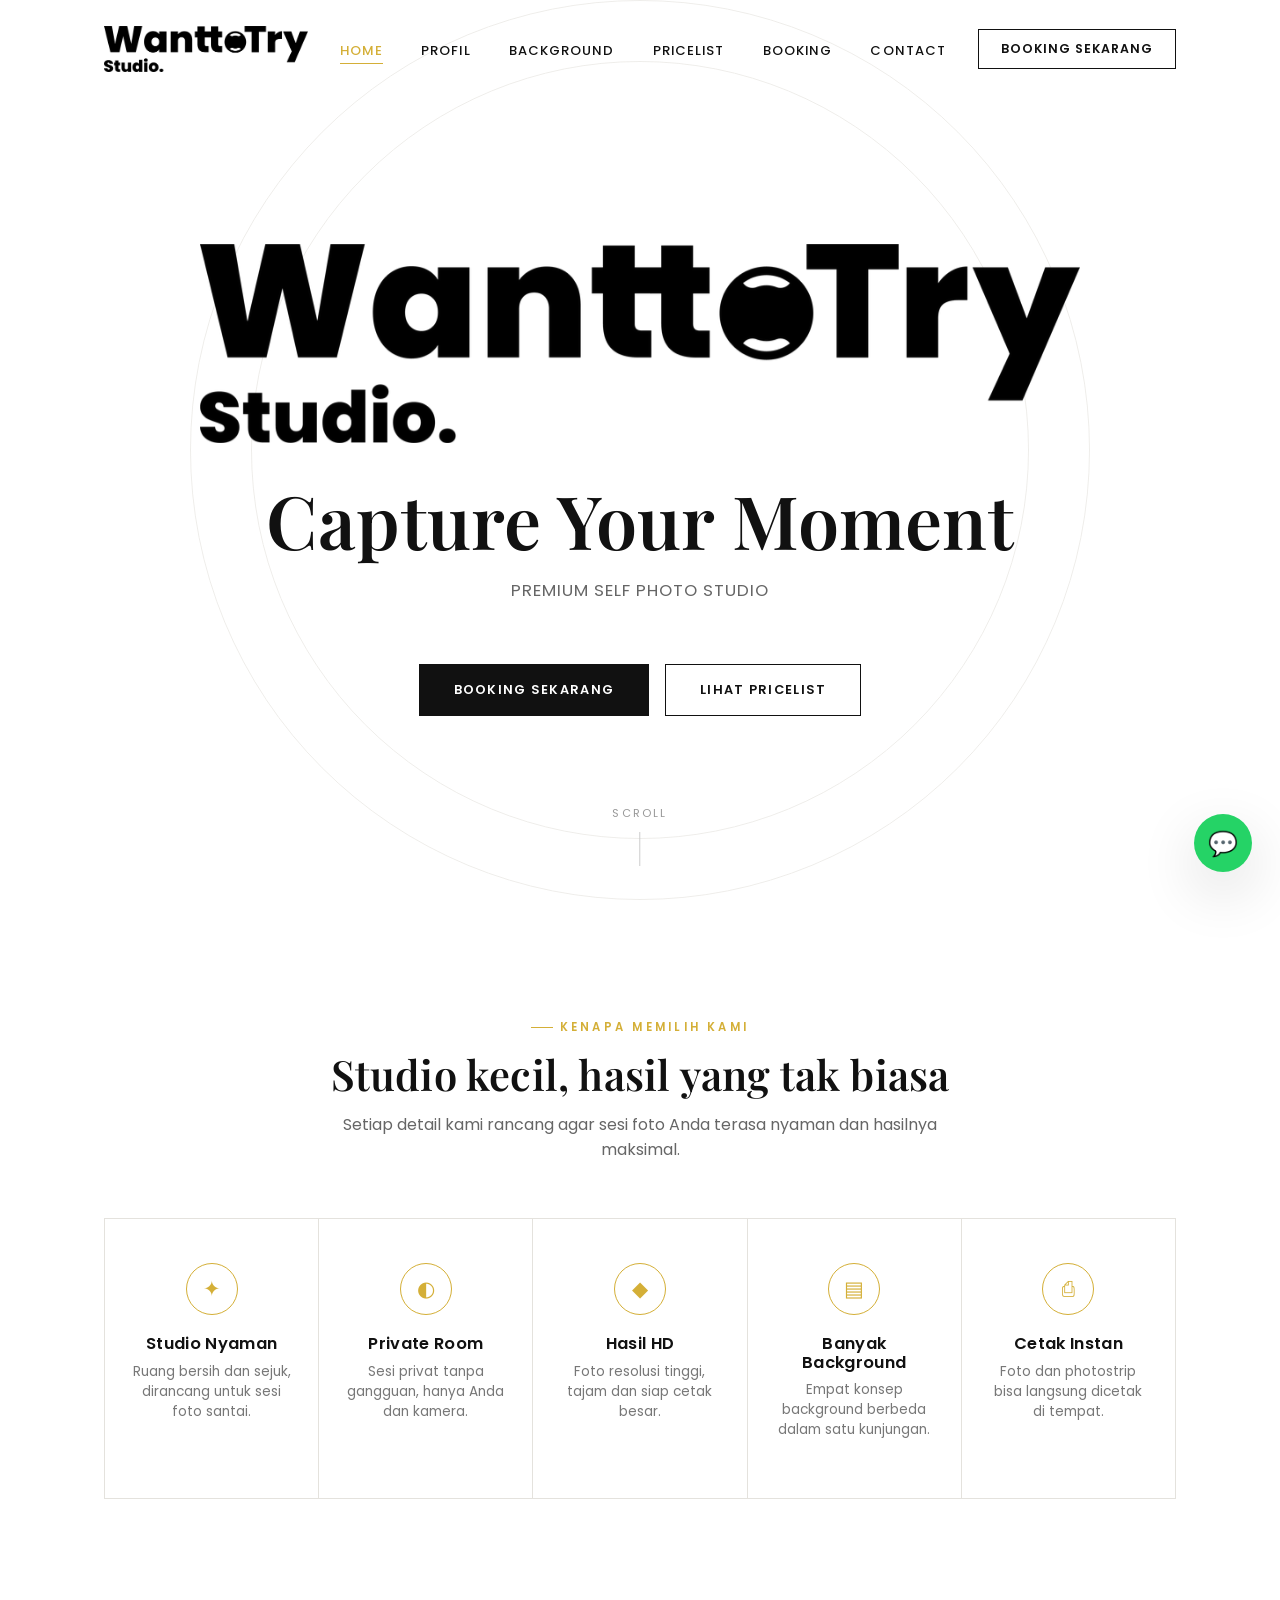
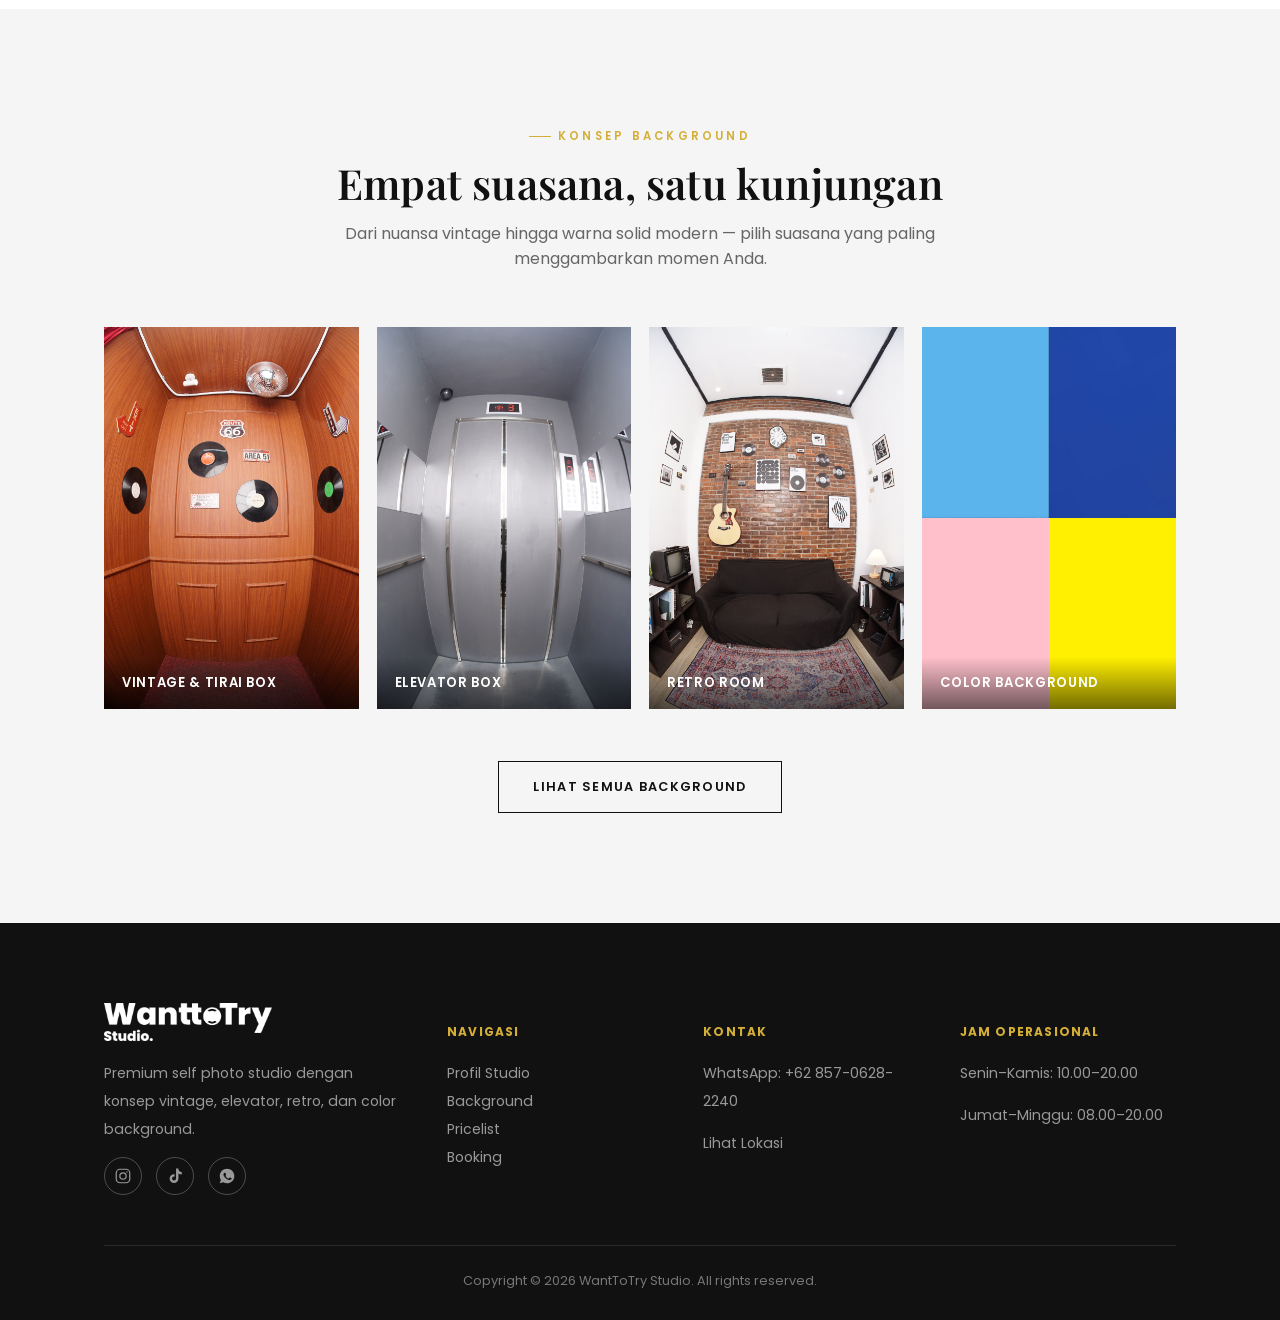
<file: index.html>
<!DOCTYPE html>
<html lang="id">
<head>
<meta charset="UTF-8">
<meta name="viewport" content="width=device-width, initial-scale=1.0">
<title>WantToTry Studio — Premium Self Photo Studio</title>
<meta name="description" content="WantToTry Studio, self photo studio premium dengan berbagai background estetik: Vintage Box, Elevator Box, Retro Room, dan Color Background. Booking online mudah.">
<link rel="icon" href="images/logo/logo-120.png">
<link rel="preconnect" href="https://fonts.googleapis.com">
<link href="https://fonts.googleapis.com/css2?family=Playfair+Display:wght@500;600;700&family=Poppins:wght@300;400;500;600;700&display=swap" rel="stylesheet">
<link rel="stylesheet" href="css/style.css">
</head>
<body>

<div id="loading-screen"><div class="loader-aperture"></div></div>
<div id="scroll-progress"></div>

<!-- Navbar -->
<nav class="navbar">
  <div class="container">
    <a href="index.html" class="nav-logo"><img src="images/logo/logo-500.png" alt="WantToTry Studio"></a>
    <ul class="nav-links">
      <li><a href="index.html">Home</a></li>
      <li><a href="profil.html">Profil</a></li>
      <li><a href="background.html">Background</a></li>
      <li><a href="pricelist.html">Pricelist</a></li>
      <li><a href="booking.html">Booking</a></li>
      <li><a href="contact.html">Contact</a></li>
    </ul>
    <a href="booking.html" class="nav-cta">Booking Sekarang</a>
    <button class="hamburger" aria-label="Menu"><span></span><span></span><span></span></button>
  </div>
</nav>

<div class="mobile-menu">
  <a href="index.html">Home</a>
  <a href="profil.html">Profil</a>
  <a href="background.html">Background</a>
  <a href="pricelist.html">Pricelist</a>
  <a href="booking.html">Booking</a>
  <a href="contact.html">Contact</a>
</div>

<!-- Hero -->
<header class="hero">
  <div class="hero-aperture" aria-hidden="true"></div>
  <img src="images/logo/logo-1000.png" alt="WantToTry Studio" class="hero-logo">
  <h1 class="hero-title">Capture Your Moment</h1>
  <p class="hero-subtitle">Premium Self Photo Studio</p>
  <div class="hero-actions">
    <a href="booking.html" class="btn btn-primary">Booking Sekarang</a>
    <a href="pricelist.html" class="btn btn-outline">Lihat Pricelist</a>
  </div>
  <div class="scroll-cue"><span>Scroll</span><span class="line"></span></div>
</header>

<!-- Why choose us -->
<section class="section">
  <div class="container">
    <div class="section-head reveal">
      <span class="eyebrow">Kenapa Memilih Kami</span>
      <h2>Studio kecil, hasil yang tak biasa</h2>
      <p>Setiap detail kami rancang agar sesi foto Anda terasa nyaman dan hasilnya maksimal.</p>
    </div>
    <div class="why-grid stagger">
      <div class="why-card reveal">
        <div class="why-icon">✦</div>
        <h3>Studio Nyaman</h3>
        <p>Ruang bersih dan sejuk, dirancang untuk sesi foto santai.</p>
      </div>
      <div class="why-card reveal">
        <div class="why-icon">◐</div>
        <h3>Private Room</h3>
        <p>Sesi privat tanpa gangguan, hanya Anda dan kamera.</p>
      </div>
      <div class="why-card reveal">
        <div class="why-icon">◆</div>
        <h3>Hasil HD</h3>
        <p>Foto resolusi tinggi, tajam dan siap cetak besar.</p>
      </div>
      <div class="why-card reveal">
        <div class="why-icon">▤</div>
        <h3>Banyak Background</h3>
        <p>Empat konsep background berbeda dalam satu kunjungan.</p>
      </div>
      <div class="why-card reveal">
        <div class="why-icon">⎙</div>
        <h3>Cetak Instan</h3>
        <p>Foto dan photostrip bisa langsung dicetak di tempat.</p>
      </div>
    </div>
  </div>
</section>

<!-- Background preview -->
<section class="section section-alt">
  <div class="container">
    <div class="section-head reveal">
      <span class="eyebrow">Konsep Background</span>
      <h2>Empat suasana, satu kunjungan</h2>
      <p>Dari nuansa vintage hingga warna solid modern — pilih suasana yang paling menggambarkan momen Anda.</p>
    </div>
    <div class="preview-strip stagger">
      <div class="preview-item reveal-zoom">
        <img src="images/background/vintage.JPG" alt="Vintage & Tirai Box">
        <span class="cap">Vintage &amp; Tirai Box</span>
      </div>
      <div class="preview-item reveal-zoom">
        <img src="images/background/elevator.jpg" alt="Elevator Box">
        <span class="cap">Elevator Box</span>
      </div>
      <div class="preview-item reveal-zoom">
        <img src="images/background/retroroom.JPG" alt="Retro Room">
        <span class="cap">Retro Room</span>
      </div>
      <div class="preview-item reveal-zoom">
        <img src="images/background/color.png" alt="Color Background">
        <span class="cap">Color Background</span>
      </div>
    </div>
    <div class="section-cta reveal">
      <a href="background.html" class="btn btn-outline">Lihat Semua Background</a>
    </div>
  </div>
</section>

<!-- Footer -->
<footer>
  <div class="container">
    <div class="footer-grid">
      <div class="footer-col">
        <img src="images/logo/logo-500.png" alt="WantToTry Studio" class="footer-logo">
        <p>Premium self photo studio dengan konsep vintage, elevator, retro, dan color background.</p>
        <div class="footer-socials">
          <a href="https://www.instagram.com/wanttotry.studio?igsh=MXI4M2NrdXlnMGhnbw==" target="_blank" rel="noopener" aria-label="Instagram"><svg viewBox="0 0 24 24" width="18" height="18" fill="none" stroke="currentColor" stroke-width="1.6"><rect x="3" y="3" width="18" height="18" rx="5"/><circle cx="12" cy="12" r="4.2"/><circle cx="17.3" cy="6.7" r="0.9" fill="currentColor" stroke="none"/></svg></a>
          <a href="https://www.tiktok.com/@wanttotry.studio?_r=1&_t=ZS-98ULoUIKTWD" target="_blank" rel="noopener" aria-label="TikTok"><svg viewBox="0 0 24 24" width="18" height="18" fill="currentColor"><path d="M16.6 2h-3.2v13.4c0 1.5-1.2 2.7-2.7 2.7a2.7 2.7 0 0 1-2.7-2.7 2.7 2.7 0 0 1 2.7-2.7c.28 0 .55.04.8.12v-3.2a5.9 5.9 0 0 0-.8-.06 5.9 5.9 0 0 0-5.9 5.9 5.9 5.9 0 0 0 5.9 5.9 5.9 5.9 0 0 0 5.9-5.9V8.5a7.6 7.6 0 0 0 4.4 1.4V6.7a4.5 4.5 0 0 1-4.4-4.7Z"/></svg></a>
          <a href="https://wa.me/6285706282240" target="_blank" rel="noopener" aria-label="WhatsApp"><svg viewBox="0 0 24 24" width="18" height="18" fill="currentColor"><path d="M12 2.2C6.6 2.2 2.3 6.5 2.3 11.9c0 1.9.5 3.7 1.5 5.3L2.2 21.8l4.7-1.5a9.7 9.7 0 0 0 5.1 1.4c5.4 0 9.8-4.3 9.8-9.8 0-5.4-4.4-9.7-9.8-9.7Zm5.7 13.9c-.2.6-1.3 1.2-1.8 1.3-.5.1-1 .1-1.6-.1-.4-.1-.9-.3-1.5-.6-2.6-1.1-4.3-3.8-4.5-4-.1-.2-1-1.4-1-2.6 0-1.3.7-1.9.9-2.1.2-.2.5-.3.7-.3h.5c.1 0 .4 0 .6.4.2.6.8 1.9.8 2 .1.1.1.3 0 .5l-.3.4c-.1.2-.3.3-.4.5-.1.2-.3.3-.1.6.2.3.7 1.2 1.5 1.9 1 .9 1.9 1.2 2.2 1.4.3.1.4.1.6-.1.2-.2.7-.8.9-1.1.2-.3.4-.2.6-.1.3.1 1.6.7 1.9.9.3.1.4.2.5.3.1.2.1.7-.1 1.3Z"/></svg></a>
        </div>
      </div>
      <div class="footer-col">
        <h5>Navigasi</h5>
        <a href="profil.html">Profil Studio</a>
        <a href="background.html">Background</a>
        <a href="pricelist.html">Pricelist</a>
        <a href="booking.html">Booking</a>
      </div>
      <div class="footer-col">
        <h5>Kontak</h5>
        <p>WhatsApp: +62 857-0628-2240</p>
        <a href="contact.html">Lihat Lokasi</a>
      </div>
      <div class="footer-col">
        <h5>Jam Operasional</h5>
        <p>Senin–Kamis: 10.00–20.00</p>
        <p>Jumat–Minggu: 08.00–20.00</p>
      </div>
    </div>
    <div class="footer-bottom">Copyright © <span id="year"></span> WantToTry Studio. All rights reserved.</div>
  </div>
</footer>

<a href="#" class="float-wa" aria-label="Chat WhatsApp">💬</a>
<button class="back-to-top" aria-label="Kembali ke atas">↑</button>

<script src="js/config.js"></script>
<script src="js/script.js"></script>
<script>document.getElementById("year").textContent = new Date().getFullYear();</script>
</body>
</html>
</file>
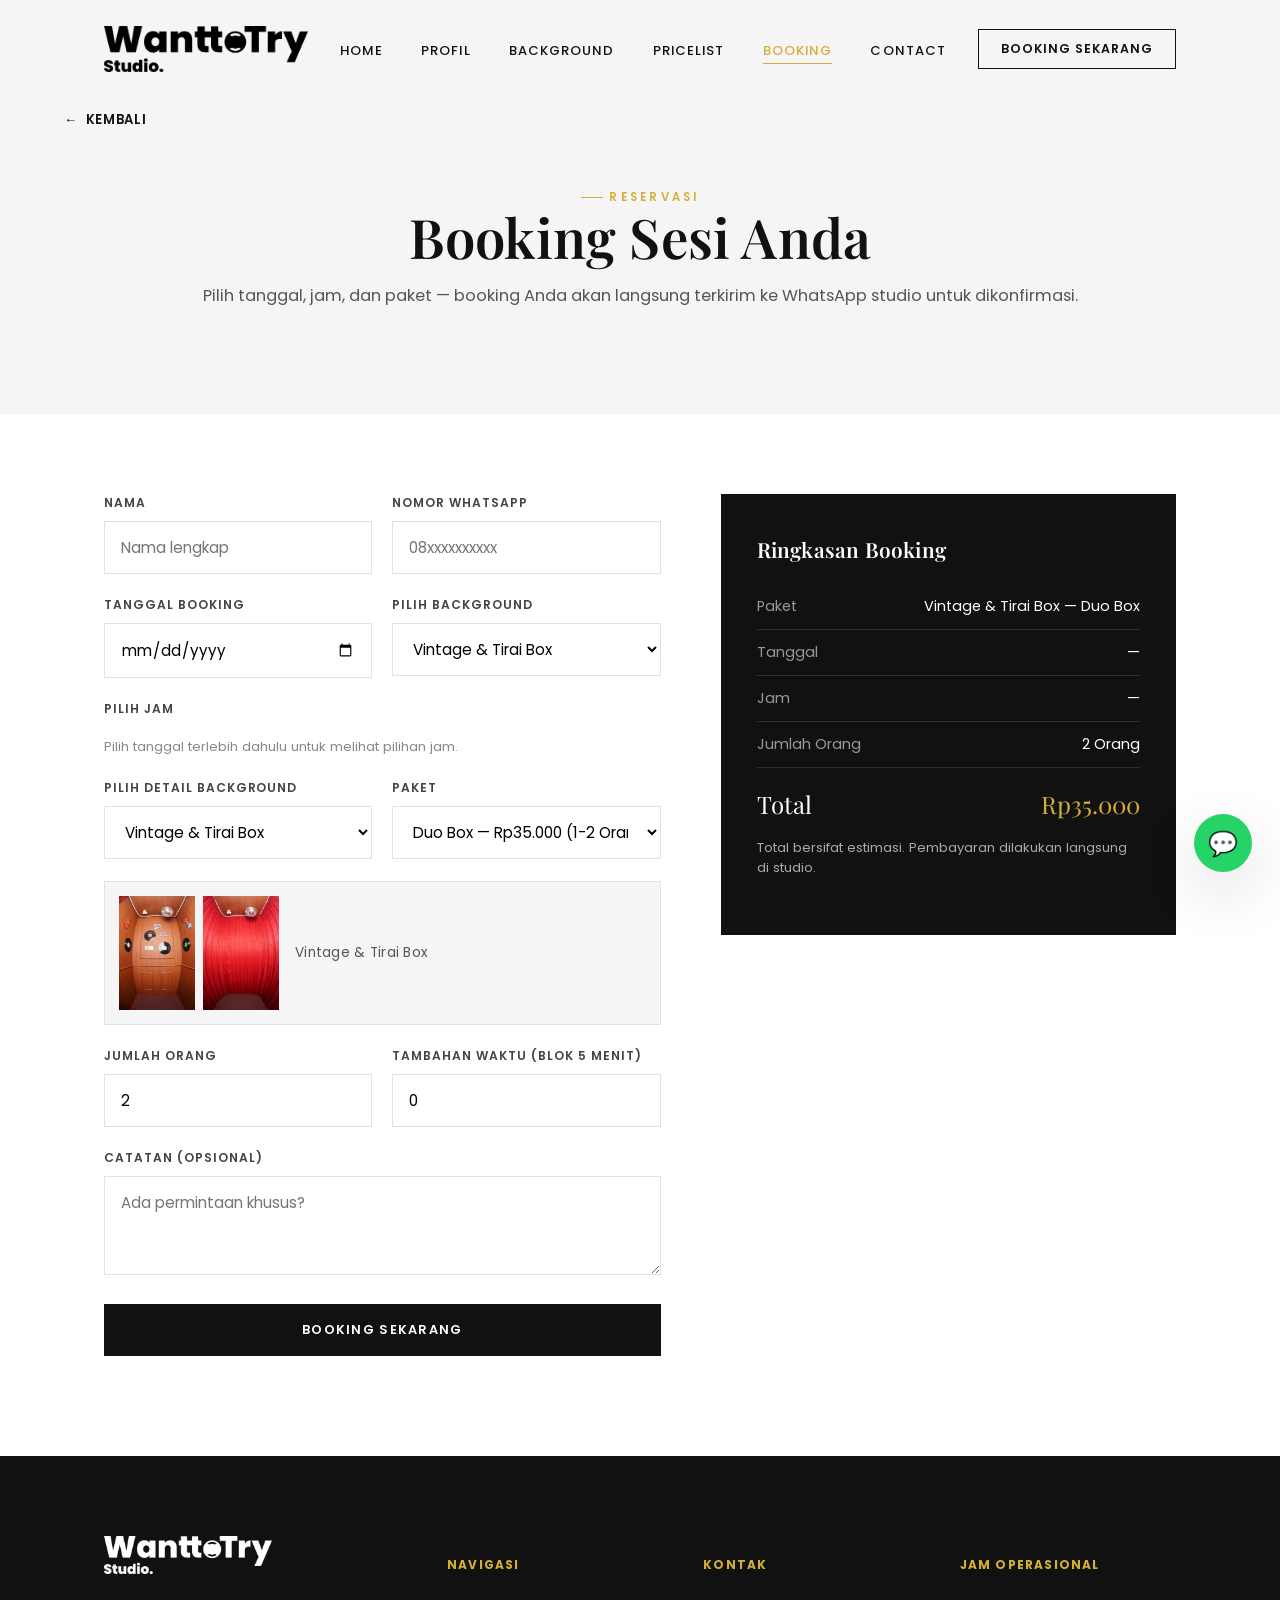
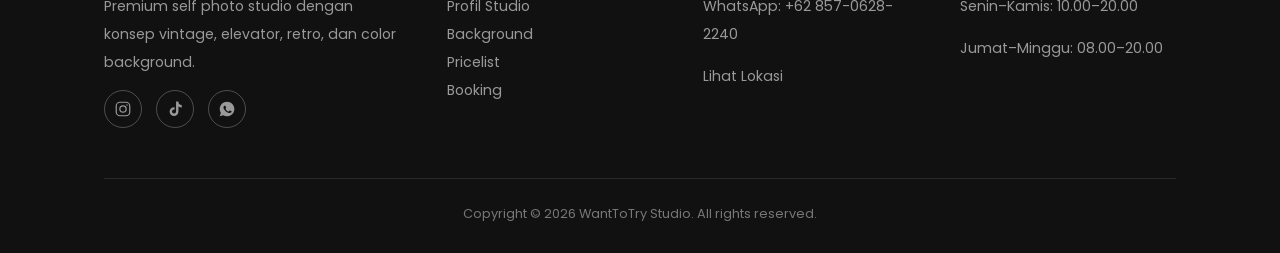
<file: booking.html>
<!DOCTYPE html>
<html lang="id">
<head>
<meta charset="UTF-8">
<meta name="viewport" content="width=device-width, initial-scale=1.0">
<title>Booking — WantToTry Studio</title>
<meta name="description" content="Booking online sesi foto di WantToTry Studio. Pilih tanggal, jam, background, dan paket favorit Anda.">
<link rel="icon" href="images/logo/logo-120.png">
<link rel="preconnect" href="https://fonts.googleapis.com">
<link href="https://fonts.googleapis.com/css2?family=Playfair+Display:wght@500;600;700&family=Poppins:wght@300;400;500;600;700&display=swap" rel="stylesheet">
<link rel="stylesheet" href="css/style.css">
</head>
<body>

<div id="loading-screen"><div class="loader-aperture"></div></div>
<div id="scroll-progress"></div>

<nav class="navbar">
  <div class="container">
    <a href="index.html" class="nav-logo"><img src="images/logo/logo-500.png" alt="WantToTry Studio"></a>
    <ul class="nav-links">
      <li><a href="index.html">Home</a></li>
      <li><a href="profil.html">Profil</a></li>
      <li><a href="background.html">Background</a></li>
      <li><a href="pricelist.html">Pricelist</a></li>
      <li><a href="booking.html">Booking</a></li>
      <li><a href="contact.html">Contact</a></li>
    </ul>
    <a href="booking.html" class="nav-cta">Booking Sekarang</a>
    <button class="hamburger" aria-label="Menu"><span></span><span></span><span></span></button>
  </div>
</nav>
<div class="mobile-menu">
  <a href="index.html">Home</a>
  <a href="profil.html">Profil</a>
  <a href="background.html">Background</a>
  <a href="pricelist.html">Pricelist</a>
  <a href="booking.html">Booking</a>
  <a href="contact.html">Contact</a>
</div>

<section class="page-hero">
  <a href="index.html" class="back-link"><span>←</span> Kembali</a>
  <div class="container">
    <span class="eyebrow">Reservasi</span>
    <h1>Booking Sesi Anda</h1>
    <p>Pilih tanggal, jam, dan paket — booking Anda akan langsung terkirim ke WhatsApp studio untuk dikonfirmasi.</p>
  </div>
</section>

<div class="container" style="padding:80px var(--gutter) 100px;">
  <div class="booking-wrap">

    <form id="booking-form" novalidate>

      <div class="form-row">
        <div class="form-group">
          <label for="bk-name">Nama</label>
          <input type="text" id="bk-name" placeholder="Nama lengkap" required>
        </div>
        <div class="form-group">
          <label for="bk-whatsapp">Nomor WhatsApp</label>
          <input type="tel" id="bk-whatsapp" placeholder="08xxxxxxxxxx" required>
        </div>
      </div>

      <div class="form-row">
        <div class="form-group">
          <label for="bk-date">Tanggal Booking</label>
          <input type="date" id="bk-date" required>
        </div>
        <div class="form-group">
          <label for="bk-category">Pilih Background</label>
          <select id="bk-category"></select>
        </div>
      </div>

      <div class="form-group">
        <label>Pilih Jam</label>
        <div id="bk-slot-grid" class="slot-grid"></div>
        <p id="bk-slot-hint" class="form-note"></p>
        <input type="hidden" id="bk-selected-slot">
      </div>

      <div class="form-row">
        <div class="form-group">
          <label for="bk-background">Pilih Detail Background</label>
          <select id="bk-background"></select>
        </div>
        <div class="form-group">
          <label for="bk-package">Paket</label>
          <select id="bk-package"></select>
        </div>
      </div>

      <div id="bk-bg-preview" class="bg-preview" style="display:none;">
        <div id="bk-bg-preview-images" class="bg-preview-images"></div>
        <span id="bk-bg-preview-label"></span>
      </div>

      <div class="form-row">
        <div class="form-group">
          <label for="bk-people">Jumlah Orang</label>
          <input type="number" id="bk-people" min="1" value="2">
        </div>
        <div class="form-group">
          <label for="bk-extra-time">Tambahan Waktu (blok 5 menit)</label>
          <input type="number" id="bk-extra-time" min="0" value="0">
        </div>
      </div>

      <div class="form-group">
        <label for="bk-notes">Catatan (opsional)</label>
        <textarea id="bk-notes" rows="3" placeholder="Ada permintaan khusus?"></textarea>
      </div>

      <button type="submit" id="bk-submit" class="btn btn-primary btn-block">Booking Sekarang</button>
      <div id="bk-form-msg" class="form-msg"></div>
    </form>

    <aside class="booking-summary reveal">
      <h3>Ringkasan Booking</h3>
      <div class="summary-row"><span>Paket</span><span id="sum-package">—</span></div>
      <div class="summary-row"><span>Tanggal</span><span id="sum-date">—</span></div>
      <div class="summary-row"><span>Jam</span><span id="sum-time">—</span></div>
      <div class="summary-row"><span>Jumlah Orang</span><span id="sum-people">—</span></div>
      <div class="summary-total"><span>Total</span><span id="sum-total">Rp0</span></div>
      <p class="form-note" style="color:#aaa; margin-top:18px;">Total bersifat estimasi. Pembayaran dilakukan langsung di studio.</p>
    </aside>

  </div>
</div>

<footer>
  <div class="container">
    <div class="footer-grid">
      <div class="footer-col">
        <img src="images/logo/logo-500.png" alt="WantToTry Studio" class="footer-logo">
        <p>Premium self photo studio dengan konsep vintage, elevator, retro, dan color background.</p>
        <div class="footer-socials">
          <a href="https://www.instagram.com/wanttotry.studio?igsh=MXI4M2NrdXlnMGhnbw==" target="_blank" rel="noopener" aria-label="Instagram"><svg viewBox="0 0 24 24" width="18" height="18" fill="none" stroke="currentColor" stroke-width="1.6"><rect x="3" y="3" width="18" height="18" rx="5"/><circle cx="12" cy="12" r="4.2"/><circle cx="17.3" cy="6.7" r="0.9" fill="currentColor" stroke="none"/></svg></a>
          <a href="https://www.tiktok.com/@wanttotry.studio?_r=1&_t=ZS-98ULoUIKTWD" target="_blank" rel="noopener" aria-label="TikTok"><svg viewBox="0 0 24 24" width="18" height="18" fill="currentColor"><path d="M16.6 2h-3.2v13.4c0 1.5-1.2 2.7-2.7 2.7a2.7 2.7 0 0 1-2.7-2.7 2.7 2.7 0 0 1 2.7-2.7c.28 0 .55.04.8.12v-3.2a5.9 5.9 0 0 0-.8-.06 5.9 5.9 0 0 0-5.9 5.9 5.9 5.9 0 0 0 5.9 5.9 5.9 5.9 0 0 0 5.9-5.9V8.5a7.6 7.6 0 0 0 4.4 1.4V6.7a4.5 4.5 0 0 1-4.4-4.7Z"/></svg></a>
          <a href="https://wa.me/6285706282240" target="_blank" rel="noopener" aria-label="WhatsApp"><svg viewBox="0 0 24 24" width="18" height="18" fill="currentColor"><path d="M12 2.2C6.6 2.2 2.3 6.5 2.3 11.9c0 1.9.5 3.7 1.5 5.3L2.2 21.8l4.7-1.5a9.7 9.7 0 0 0 5.1 1.4c5.4 0 9.8-4.3 9.8-9.8 0-5.4-4.4-9.7-9.8-9.7Zm5.7 13.9c-.2.6-1.3 1.2-1.8 1.3-.5.1-1 .1-1.6-.1-.4-.1-.9-.3-1.5-.6-2.6-1.1-4.3-3.8-4.5-4-.1-.2-1-1.4-1-2.6 0-1.3.7-1.9.9-2.1.2-.2.5-.3.7-.3h.5c.1 0 .4 0 .6.4.2.6.8 1.9.8 2 .1.1.1.3 0 .5l-.3.4c-.1.2-.3.3-.4.5-.1.2-.3.3-.1.6.2.3.7 1.2 1.5 1.9 1 .9 1.9 1.2 2.2 1.4.3.1.4.1.6-.1.2-.2.7-.8.9-1.1.2-.3.4-.2.6-.1.3.1 1.6.7 1.9.9.3.1.4.2.5.3.1.2.1.7-.1 1.3Z"/></svg></a>
        </div>
      </div>
      <div class="footer-col">
        <h5>Navigasi</h5>
        <a href="profil.html">Profil Studio</a>
        <a href="background.html">Background</a>
        <a href="pricelist.html">Pricelist</a>
        <a href="booking.html">Booking</a>
      </div>
      <div class="footer-col">
        <h5>Kontak</h5>
        <p>WhatsApp: +62 857-0628-2240</p>
        <a href="contact.html">Lihat Lokasi</a>
      </div>
      <div class="footer-col">
        <h5>Jam Operasional</h5>
        <p>Senin–Kamis: 10.00–20.00</p>
        <p>Jumat–Minggu: 08.00–20.00</p>
      </div>
    </div>
    <div class="footer-bottom">Copyright © <span id="year"></span> WantToTry Studio. All rights reserved.</div>
  </div>
</footer>

<a href="#" class="float-wa" aria-label="Chat WhatsApp">💬</a>
<button class="back-to-top" aria-label="Kembali ke atas">↑</button>

<script src="js/config.js"></script>
<script src="js/script.js"></script>
<script src="js/booking.js"></script>
<script>document.getElementById("year").textContent = new Date().getFullYear();</script>
</body>
</html>
</file>
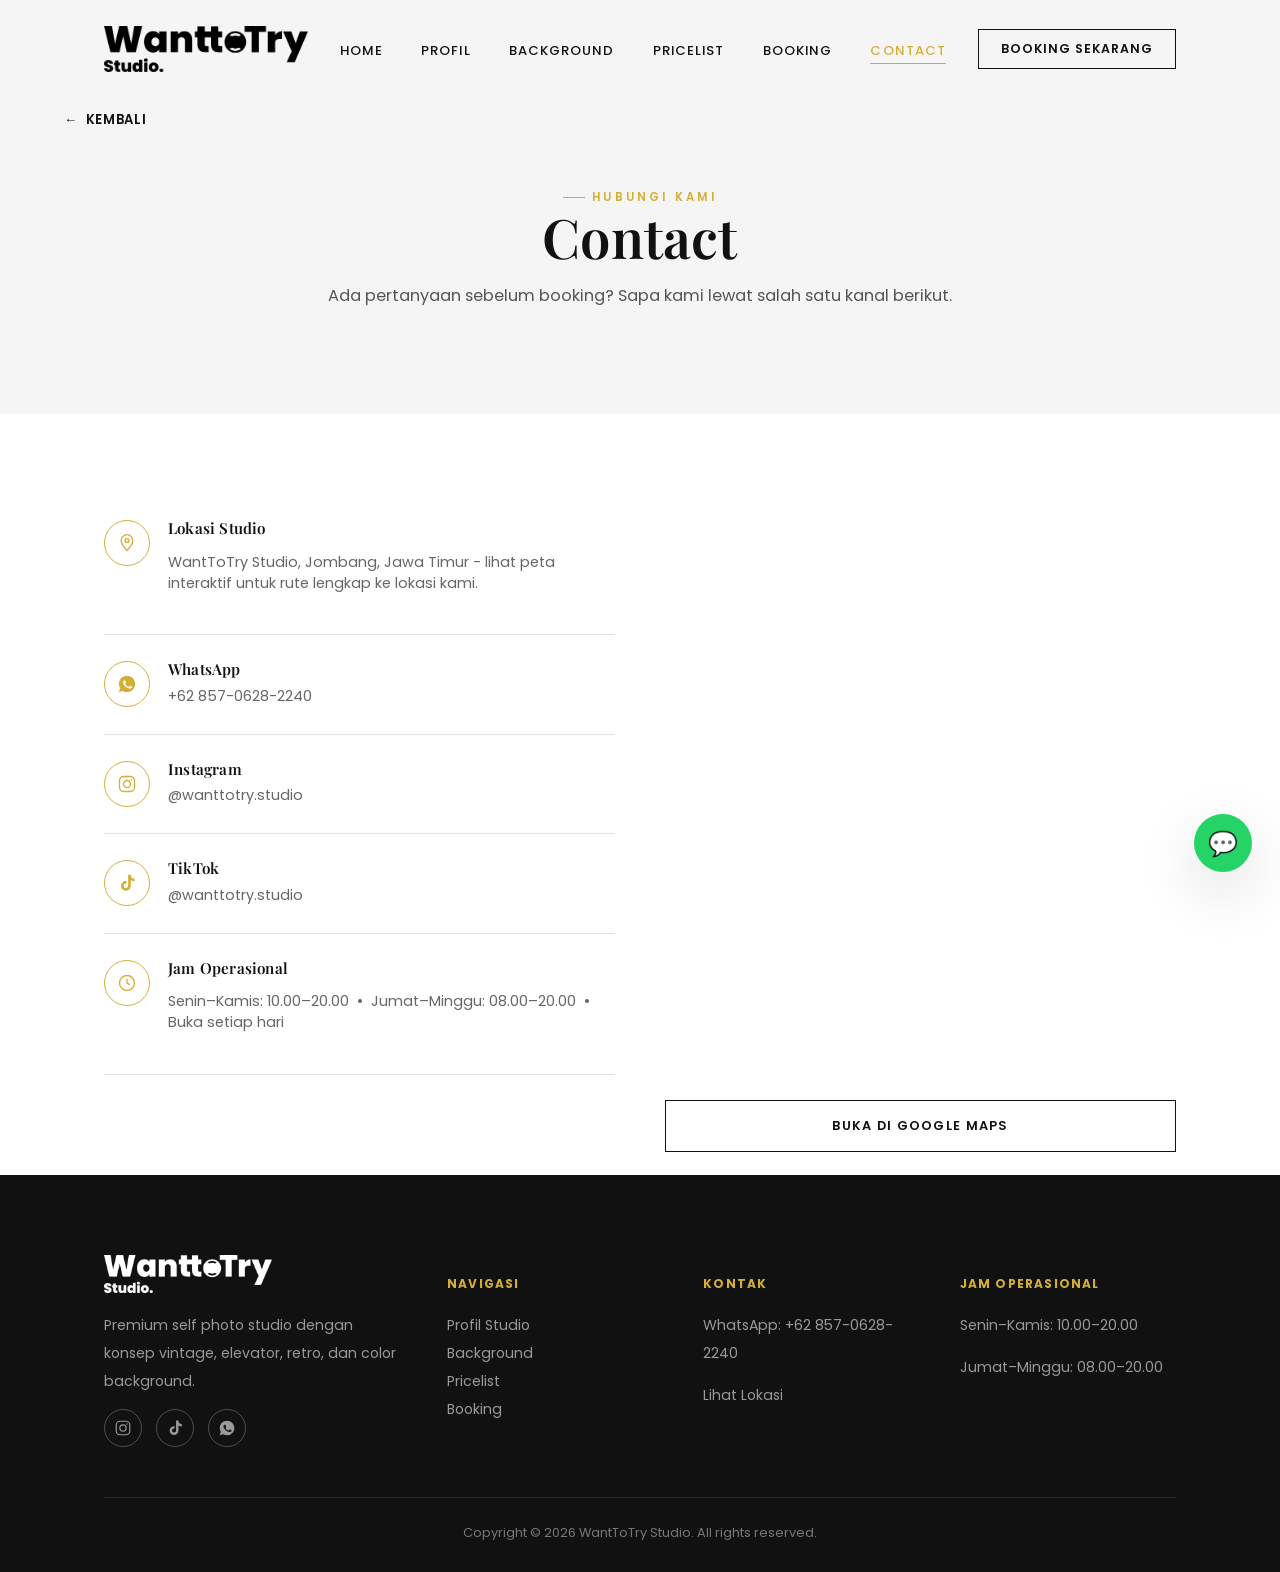
<file: contact.html>
<!DOCTYPE html>
<html lang="id">
<head>
<meta charset="UTF-8">
<meta name="viewport" content="width=device-width, initial-scale=1.0">
<title>Contact — WantToTry Studio</title>
<meta name="description" content="Hubungi WantToTry Studio melalui WhatsApp, Instagram, TikTok, atau kunjungi lokasi kami langsung.">
<link rel="icon" href="images/logo/logo-120.png">
<link rel="preconnect" href="https://fonts.googleapis.com">
<link href="https://fonts.googleapis.com/css2?family=Playfair+Display:wght@500;600;700&family=Poppins:wght@300;400;500;600;700&display=swap" rel="stylesheet">
<link rel="stylesheet" href="css/style.css">
</head>
<body>

<div id="loading-screen"><div class="loader-aperture"></div></div>
<div id="scroll-progress"></div>

<nav class="navbar">
  <div class="container">
    <a href="index.html" class="nav-logo"><img src="images/logo/logo-500.png" alt="WantToTry Studio"></a>
    <ul class="nav-links">
      <li><a href="index.html">Home</a></li>
      <li><a href="profil.html">Profil</a></li>
      <li><a href="background.html">Background</a></li>
      <li><a href="pricelist.html">Pricelist</a></li>
      <li><a href="booking.html">Booking</a></li>
      <li><a href="contact.html">Contact</a></li>
    </ul>
    <a href="booking.html" class="nav-cta">Booking Sekarang</a>
    <button class="hamburger" aria-label="Menu"><span></span><span></span><span></span></button>
  </div>
</nav>
<div class="mobile-menu">
  <a href="index.html">Home</a>
  <a href="profil.html">Profil</a>
  <a href="background.html">Background</a>
  <a href="pricelist.html">Pricelist</a>
  <a href="booking.html">Booking</a>
  <a href="contact.html">Contact</a>
</div>

<section class="page-hero">
  <a href="index.html" class="back-link"><span>←</span> Kembali</a>
  <div class="container">
    <span class="eyebrow">Hubungi Kami</span>
    <h1>Contact</h1>
    <p>Ada pertanyaan sebelum booking? Sapa kami lewat salah satu kanal berikut.</p>
  </div>
</section>

<div class="container" style="padding:80px var(--gutter) 100px;">
  <div class="contact-grid">
    <div class="reveal">
      <div class="contact-card">
        <div class="contact-icon"><svg viewBox="0 0 24 24" width="20" height="20" fill="none" stroke="currentColor" stroke-width="1.6"><path d="M12 21s7-7.5 7-12a7 7 0 1 0-14 0c0 4.5 7 12 7 12Z"/><circle cx="12" cy="9" r="2.3"/></svg></div>
        <div>
          <h4>Lokasi Studio</h4>
          <p>WantToTry Studio, Jombang, Jawa Timur - lihat peta interaktif untuk rute lengkap ke lokasi kami.</p>
        </div>
      </div>
      <div class="contact-card">
        <div class="contact-icon"><svg viewBox="0 0 24 24" width="20" height="20" fill="currentColor"><path d="M12 2.2C6.6 2.2 2.3 6.5 2.3 11.9c0 1.9.5 3.7 1.5 5.3L2.2 21.8l4.7-1.5a9.7 9.7 0 0 0 5.1 1.4c5.4 0 9.8-4.3 9.8-9.8 0-5.4-4.4-9.7-9.8-9.7Zm5.7 13.9c-.2.6-1.3 1.2-1.8 1.3-.5.1-1 .1-1.6-.1-.4-.1-.9-.3-1.5-.6-2.6-1.1-4.3-3.8-4.5-4-.1-.2-1-1.4-1-2.6 0-1.3.7-1.9.9-2.1.2-.2.5-.3.7-.3h.5c.1 0 .4 0 .6.4.2.6.8 1.9.8 2 .1.1.1.3 0 .5l-.3.4c-.1.2-.3.3-.4.5-.1.2-.3.3-.1.6.2.3.7 1.2 1.5 1.9 1 .9 1.9 1.2 2.2 1.4.3.1.4.1.6-.1.2-.2.7-.8.9-1.1.2-.3.4-.2.6-.1.3.1 1.6.7 1.9.9.3.1.4.2.5.3.1.2.1.7-.1 1.3Z"/></svg></div>
        <div>
          <h4>WhatsApp</h4>
          <a href="https://wa.me/6285706282240" target="_blank" rel="noopener">+62 857-0628-2240</a>
        </div>
      </div>
      <div class="contact-card">
        <div class="contact-icon"><svg viewBox="0 0 24 24" width="20" height="20" fill="none" stroke="currentColor" stroke-width="1.6"><rect x="3" y="3" width="18" height="18" rx="5"/><circle cx="12" cy="12" r="4.2"/><circle cx="17.3" cy="6.7" r="0.9" fill="currentColor" stroke="none"/></svg></div>
        <div>
          <h4>Instagram</h4>
          <a href="https://www.instagram.com/wanttotry.studio?igsh=MXI4M2NrdXlnMGhnbw==" target="_blank" rel="noopener">@wanttotry.studio</a>
        </div>
      </div>
      <div class="contact-card">
        <div class="contact-icon"><svg viewBox="0 0 24 24" width="20" height="20" fill="currentColor"><path d="M16.6 2h-3.2v13.4c0 1.5-1.2 2.7-2.7 2.7a2.7 2.7 0 0 1-2.7-2.7 2.7 2.7 0 0 1 2.7-2.7c.28 0 .55.04.8.12v-3.2a5.9 5.9 0 0 0-.8-.06 5.9 5.9 0 0 0-5.9 5.9 5.9 5.9 0 0 0 5.9 5.9 5.9 5.9 0 0 0 5.9-5.9V8.5a7.6 7.6 0 0 0 4.4 1.4V6.7a4.5 4.5 0 0 1-4.4-4.7Z"/></svg></div>
        <div>
          <h4>TikTok</h4>
          <a href="https://www.tiktok.com/@wanttotry.studio?_r=1&_t=ZS-98ULoUIKTWD" target="_blank" rel="noopener">@wanttotry.studio</a>
        </div>
      </div>
      <div class="contact-card">
        <div class="contact-icon"><svg viewBox="0 0 24 24" width="20" height="20" fill="none" stroke="currentColor" stroke-width="1.6"><circle cx="12" cy="12" r="9"/><path d="M12 7v5l3.5 2"/></svg></div>
        <div>
          <h4>Jam Operasional</h4>
          <p>Senin–Kamis: 10.00–20.00 &nbsp;•&nbsp; Jumat–Minggu: 08.00–20.00 &nbsp;•&nbsp; Buka setiap hari</p>
        </div>
      </div>
    </div>

    <div class="reveal-zoom">
      <iframe class="map-embed"
        src="https://www.google.com/maps?q=Want+to+Try+Studio,-7.616304,112.2374838&z=17&output=embed"
        allowfullscreen="" loading="lazy" referrerpolicy="no-referrer-when-downgrade"
        title="Lokasi WantToTry Studio"></iframe>
      <a href="https://www.google.com/maps/place/Want+to+Try+Studio/@-7.6163,112.2375,17z/data=!4m6!3m5!1s0x2e7841be64ab7613:0xf36b80d70c35bb67!8m2!3d-7.616304!4d112.2374838!16s%2Fg%2F11yzcyb_bd"
        target="_blank" rel="noopener" class="btn btn-outline" style="margin-top:18px; width:100%;">Buka di Google Maps</a>
    </div>
  </div>
</div>

<footer>
  <div class="container">
    <div class="footer-grid">
      <div class="footer-col">
        <img src="images/logo/logo-500.png" alt="WantToTry Studio" class="footer-logo">
        <p>Premium self photo studio dengan konsep vintage, elevator, retro, dan color background.</p>
        <div class="footer-socials">
          <a href="https://www.instagram.com/wanttotry.studio?igsh=MXI4M2NrdXlnMGhnbw==" target="_blank" rel="noopener" aria-label="Instagram"><svg viewBox="0 0 24 24" width="18" height="18" fill="none" stroke="currentColor" stroke-width="1.6"><rect x="3" y="3" width="18" height="18" rx="5"/><circle cx="12" cy="12" r="4.2"/><circle cx="17.3" cy="6.7" r="0.9" fill="currentColor" stroke="none"/></svg></a>
          <a href="https://www.tiktok.com/@wanttotry.studio?_r=1&_t=ZS-98ULoUIKTWD" target="_blank" rel="noopener" aria-label="TikTok"><svg viewBox="0 0 24 24" width="18" height="18" fill="currentColor"><path d="M16.6 2h-3.2v13.4c0 1.5-1.2 2.7-2.7 2.7a2.7 2.7 0 0 1-2.7-2.7 2.7 2.7 0 0 1 2.7-2.7c.28 0 .55.04.8.12v-3.2a5.9 5.9 0 0 0-.8-.06 5.9 5.9 0 0 0-5.9 5.9 5.9 5.9 0 0 0 5.9 5.9 5.9 5.9 0 0 0 5.9-5.9V8.5a7.6 7.6 0 0 0 4.4 1.4V6.7a4.5 4.5 0 0 1-4.4-4.7Z"/></svg></a>
          <a href="https://wa.me/6285706282240" target="_blank" rel="noopener" aria-label="WhatsApp"><svg viewBox="0 0 24 24" width="18" height="18" fill="currentColor"><path d="M12 2.2C6.6 2.2 2.3 6.5 2.3 11.9c0 1.9.5 3.7 1.5 5.3L2.2 21.8l4.7-1.5a9.7 9.7 0 0 0 5.1 1.4c5.4 0 9.8-4.3 9.8-9.8 0-5.4-4.4-9.7-9.8-9.7Zm5.7 13.9c-.2.6-1.3 1.2-1.8 1.3-.5.1-1 .1-1.6-.1-.4-.1-.9-.3-1.5-.6-2.6-1.1-4.3-3.8-4.5-4-.1-.2-1-1.4-1-2.6 0-1.3.7-1.9.9-2.1.2-.2.5-.3.7-.3h.5c.1 0 .4 0 .6.4.2.6.8 1.9.8 2 .1.1.1.3 0 .5l-.3.4c-.1.2-.3.3-.4.5-.1.2-.3.3-.1.6.2.3.7 1.2 1.5 1.9 1 .9 1.9 1.2 2.2 1.4.3.1.4.1.6-.1.2-.2.7-.8.9-1.1.2-.3.4-.2.6-.1.3.1 1.6.7 1.9.9.3.1.4.2.5.3.1.2.1.7-.1 1.3Z"/></svg></a>
        </div>
      </div>
      <div class="footer-col">
        <h5>Navigasi</h5>
        <a href="profil.html">Profil Studio</a>
        <a href="background.html">Background</a>
        <a href="pricelist.html">Pricelist</a>
        <a href="booking.html">Booking</a>
      </div>
      <div class="footer-col">
        <h5>Kontak</h5>
        <p>WhatsApp: +62 857-0628-2240</p>
        <a href="contact.html">Lihat Lokasi</a>
      </div>
      <div class="footer-col">
        <h5>Jam Operasional</h5>
        <p>Senin–Kamis: 10.00–20.00</p>
        <p>Jumat–Minggu: 08.00–20.00</p>
      </div>
    </div>
    <div class="footer-bottom">Copyright © <span id="year"></span> WantToTry Studio. All rights reserved.</div>
  </div>
</footer>

<a href="#" class="float-wa" aria-label="Chat WhatsApp">💬</a>
<button class="back-to-top" aria-label="Kembali ke atas">↑</button>

<script src="js/config.js"></script>
<script src="js/script.js"></script>
<script>document.getElementById("year").textContent = new Date().getFullYear();</script>
</body>
</html>
</file>
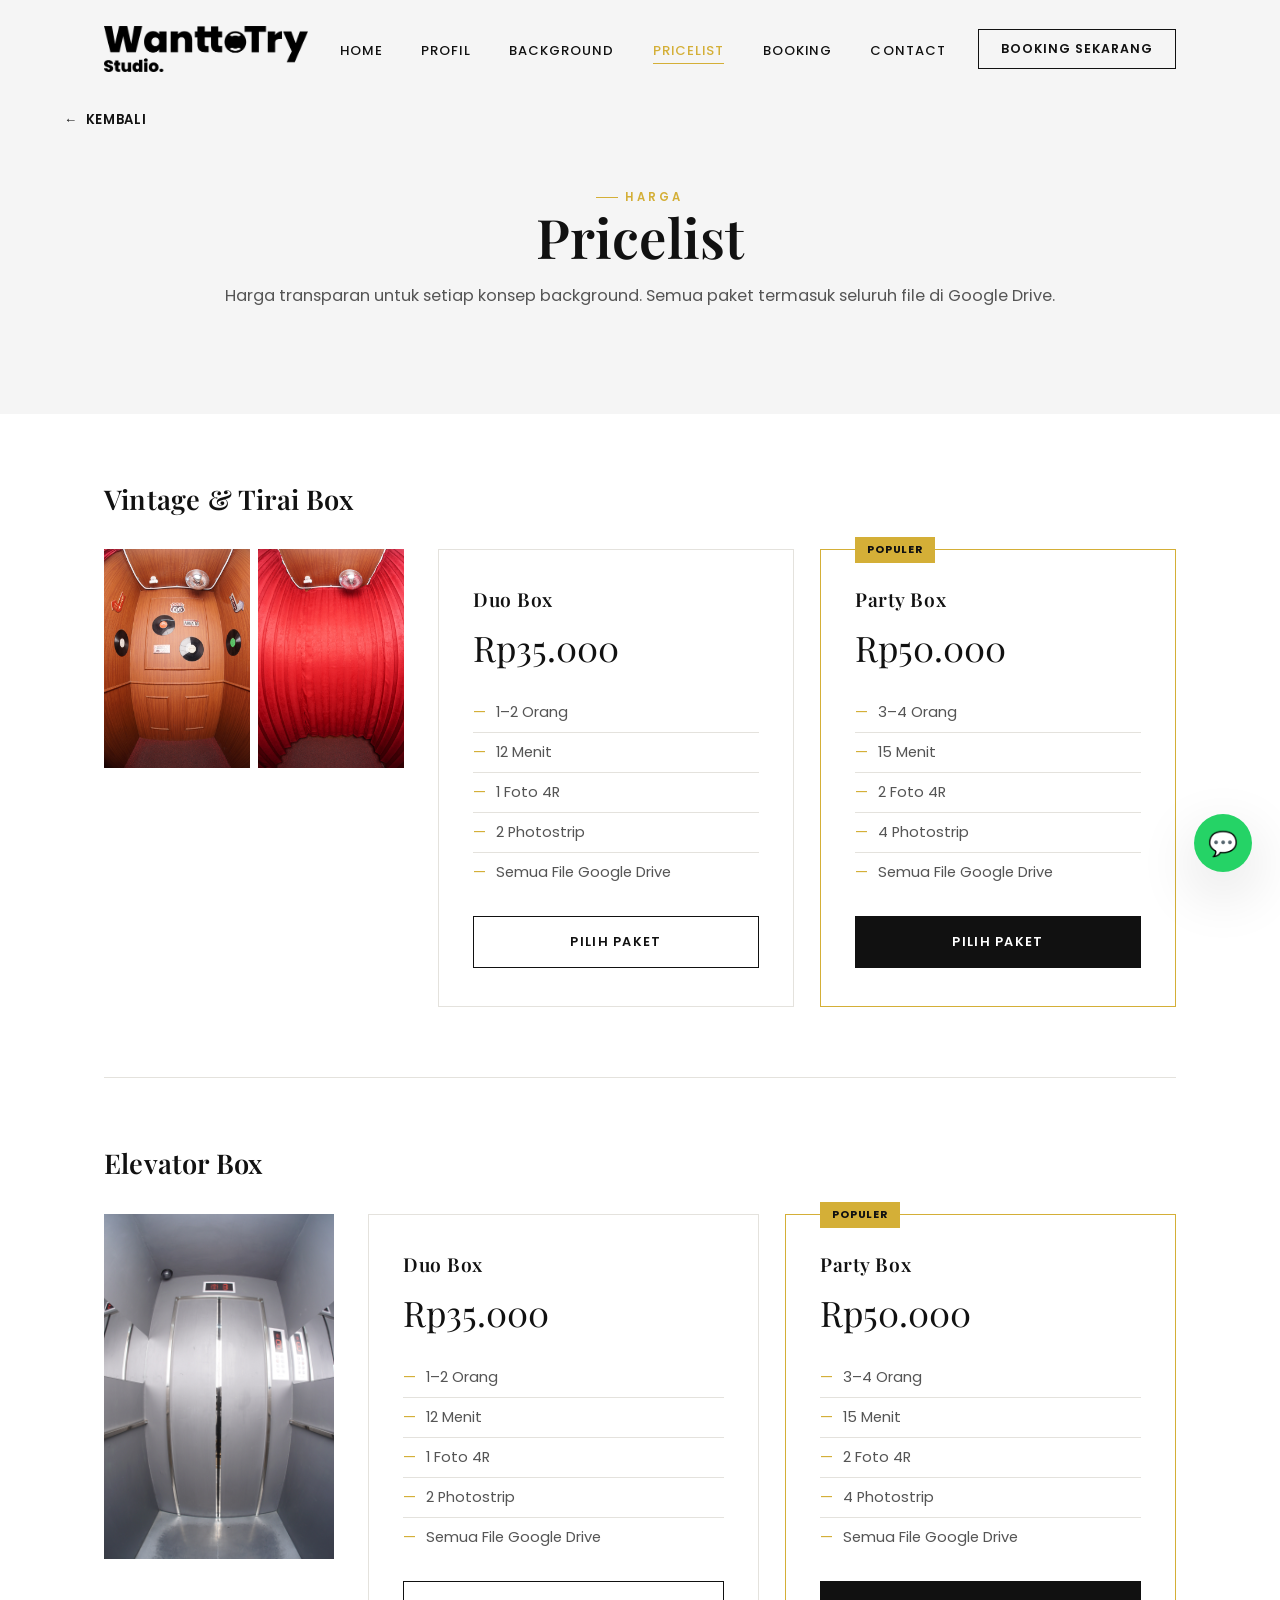
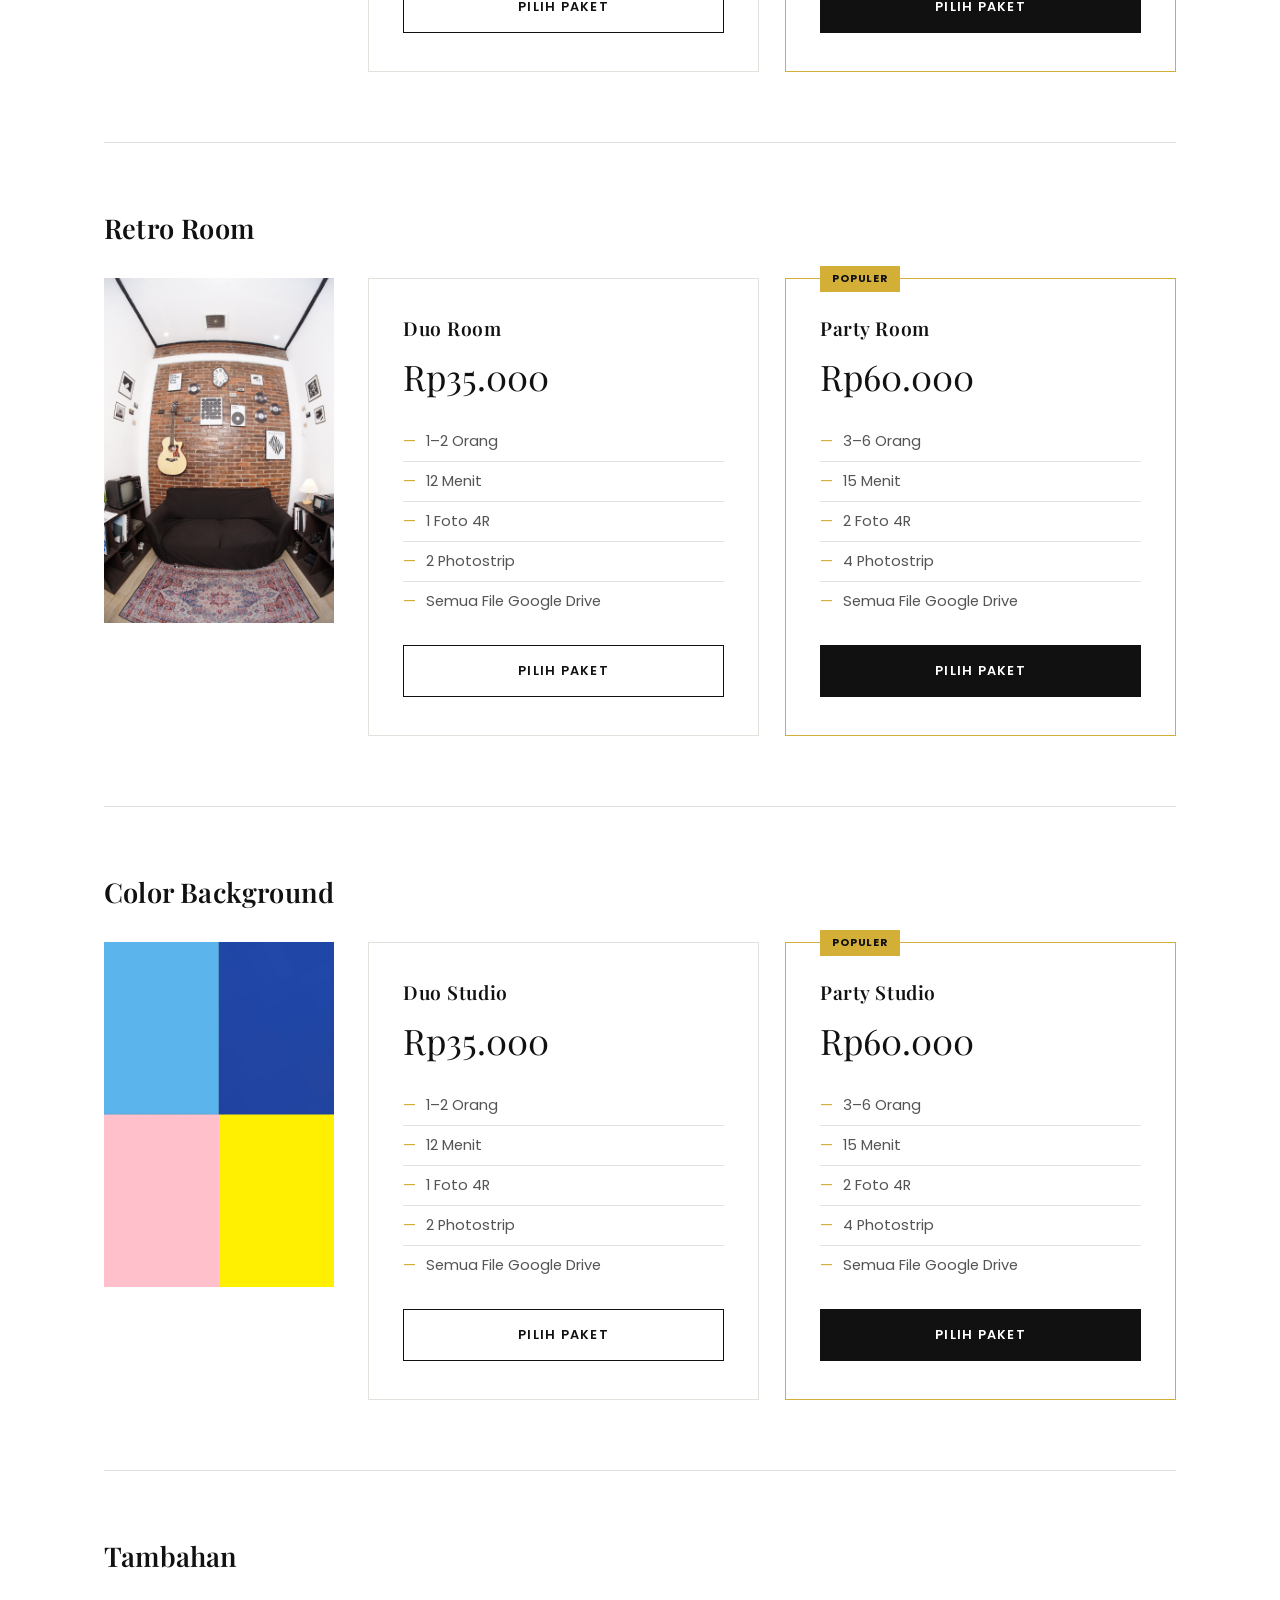
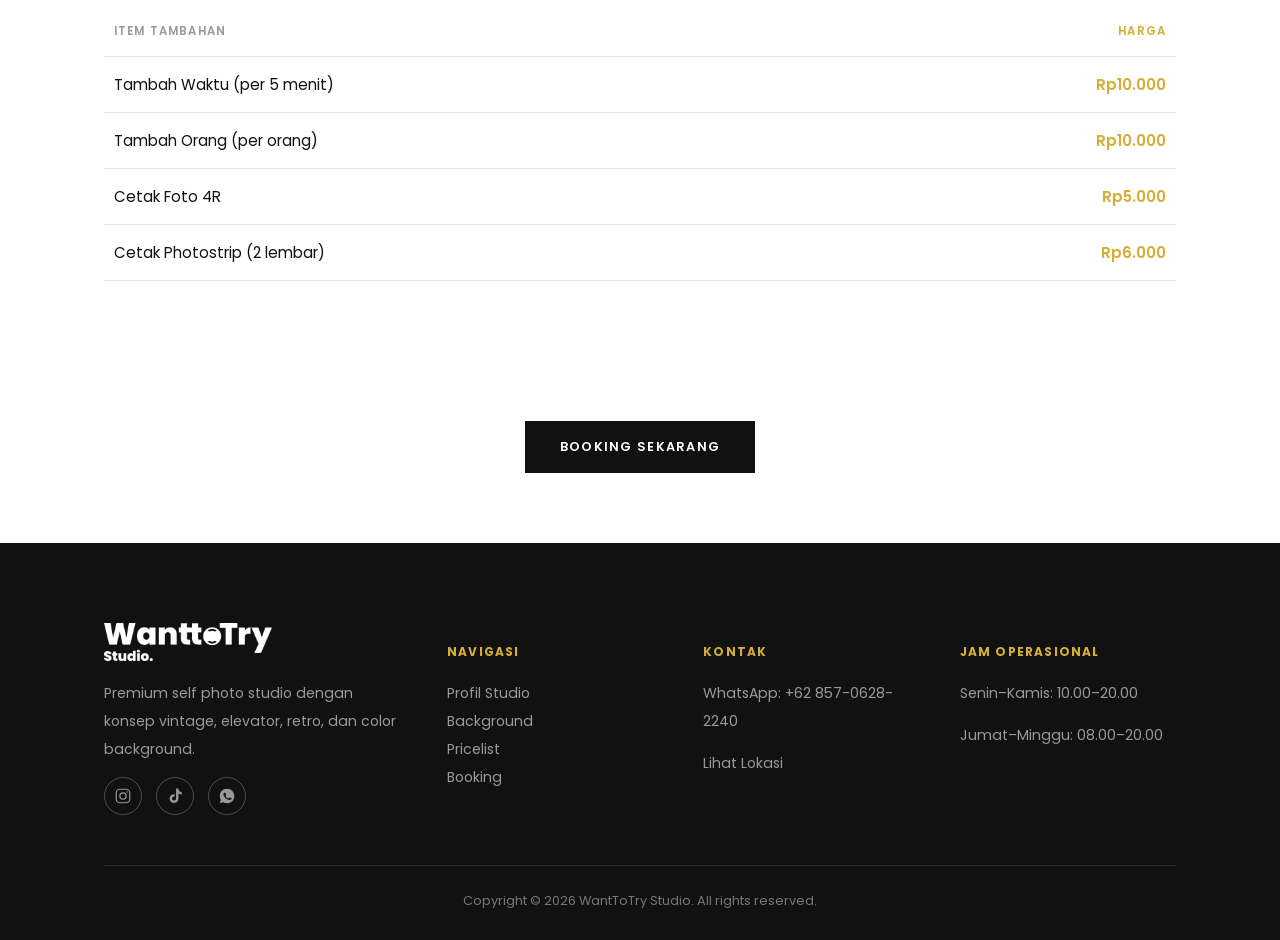
<file: pricelist.html>
<!DOCTYPE html>
<html lang="id">
<head>
<meta charset="UTF-8">
<meta name="viewport" content="width=device-width, initial-scale=1.0">
<title>Pricelist — WantToTry Studio</title>
<meta name="description" content="Daftar harga paket foto WantToTry Studio untuk Vintage & Tirai Box, Elevator Box, Retro Room, dan Color Background.">
<link rel="icon" href="images/logo/logo-120.png">
<link rel="preconnect" href="https://fonts.googleapis.com">
<link href="https://fonts.googleapis.com/css2?family=Playfair+Display:wght@500;600;700&family=Poppins:wght@300;400;500;600;700&display=swap" rel="stylesheet">
<link rel="stylesheet" href="css/style.css">
</head>
<body>

<div id="loading-screen"><div class="loader-aperture"></div></div>
<div id="scroll-progress"></div>

<nav class="navbar">
  <div class="container">
    <a href="index.html" class="nav-logo"><img src="images/logo/logo-500.png" alt="WantToTry Studio"></a>
    <ul class="nav-links">
      <li><a href="index.html">Home</a></li>
      <li><a href="profil.html">Profil</a></li>
      <li><a href="background.html">Background</a></li>
      <li><a href="pricelist.html">Pricelist</a></li>
      <li><a href="booking.html">Booking</a></li>
      <li><a href="contact.html">Contact</a></li>
    </ul>
    <a href="booking.html" class="nav-cta">Booking Sekarang</a>
    <button class="hamburger" aria-label="Menu"><span></span><span></span><span></span></button>
  </div>
</nav>
<div class="mobile-menu">
  <a href="index.html">Home</a>
  <a href="profil.html">Profil</a>
  <a href="background.html">Background</a>
  <a href="pricelist.html">Pricelist</a>
  <a href="booking.html">Booking</a>
  <a href="contact.html">Contact</a>
</div>

<section class="page-hero">
  <a href="index.html" class="back-link"><span>←</span> Kembali</a>
  <div class="container">
    <span class="eyebrow">Harga</span>
    <h1>Pricelist</h1>
    <p>Harga transparan untuk setiap konsep background. Semua paket termasuk seluruh file di Google Drive.</p>
  </div>
</section>

<div class="container">

  <div class="price-category reveal">
    <div class="cat-head"><h2>Vintage &amp; Tirai Box</h2></div>
    <div class="price-layout price-layout-wide">
      <div class="price-photo price-photo-double">
        <img src="images/background/vintage.JPG" alt="Vintage Box">
        <img src="images/background/tirai.JPG" alt="Tirai Box">
      </div>
      <div class="price-grid">
      <div class="price-card">
        <h3>Duo Box</h3>
        <div class="price-amount">Rp35.000</div>
        <ul>
          <li>1–2 Orang</li>
          <li>12 Menit</li>
          <li>1 Foto 4R</li>
          <li>2 Photostrip</li>
          <li>Semua File Google Drive</li>
        </ul>
        <a href="booking.html" class="btn btn-outline btn-block">Pilih Paket</a>
      </div>
      <div class="price-card featured">
        <h3>Party Box</h3>
        <div class="price-amount">Rp50.000</div>
        <ul>
          <li>3–4 Orang</li>
          <li>15 Menit</li>
          <li>2 Foto 4R</li>
          <li>4 Photostrip</li>
          <li>Semua File Google Drive</li>
        </ul>
        <a href="booking.html" class="btn btn-primary btn-block">Pilih Paket</a>
      </div>
      </div>
    </div>
  </div>

  <div class="price-category reveal">
    <div class="cat-head"><h2>Elevator Box</h2></div>
    <div class="price-layout">
      <div class="price-photo"><img src="images/background/elevator.jpg" alt="Elevator Box"></div>
      <div class="price-grid">
      <div class="price-card">
        <h3>Duo Box</h3>
        <div class="price-amount">Rp35.000</div>
        <ul>
          <li>1–2 Orang</li>
          <li>12 Menit</li>
          <li>1 Foto 4R</li>
          <li>2 Photostrip</li>
          <li>Semua File Google Drive</li>
        </ul>
        <a href="booking.html" class="btn btn-outline btn-block">Pilih Paket</a>
      </div>
      <div class="price-card featured">
        <h3>Party Box</h3>
        <div class="price-amount">Rp50.000</div>
        <ul>
          <li>3–4 Orang</li>
          <li>15 Menit</li>
          <li>2 Foto 4R</li>
          <li>4 Photostrip</li>
          <li>Semua File Google Drive</li>
        </ul>
        <a href="booking.html" class="btn btn-primary btn-block">Pilih Paket</a>
      </div>
      </div>
    </div>
  </div>

  <div class="price-category reveal">
    <div class="cat-head"><h2>Retro Room</h2></div>
    <div class="price-layout">
      <div class="price-photo"><img src="images/background/retroroom.JPG" alt="Retro Room"></div>
      <div class="price-grid">
      <div class="price-card">
        <h3>Duo Room</h3>
        <div class="price-amount">Rp35.000</div>
        <ul>
          <li>1–2 Orang</li>
          <li>12 Menit</li>
          <li>1 Foto 4R</li>
          <li>2 Photostrip</li>
          <li>Semua File Google Drive</li>
        </ul>
        <a href="booking.html" class="btn btn-outline btn-block">Pilih Paket</a>
      </div>
      <div class="price-card featured">
        <h3>Party Room</h3>
        <div class="price-amount">Rp60.000</div>
        <ul>
          <li>3–6 Orang</li>
          <li>15 Menit</li>
          <li>2 Foto 4R</li>
          <li>4 Photostrip</li>
          <li>Semua File Google Drive</li>
        </ul>
        <a href="booking.html" class="btn btn-primary btn-block">Pilih Paket</a>
      </div>
      </div>
    </div>
  </div>

  <div class="price-category reveal">
    <div class="cat-head"><h2>Color Background</h2></div>
    <div class="price-layout">
      <div class="price-photo"><img src="images/background/color.png" alt="Color Background"></div>
      <div class="price-grid">
      <div class="price-card">
        <h3>Duo Studio</h3>
        <div class="price-amount">Rp35.000</div>
        <ul>
          <li>1–2 Orang</li>
          <li>12 Menit</li>
          <li>1 Foto 4R</li>
          <li>2 Photostrip</li>
          <li>Semua File Google Drive</li>
        </ul>
        <a href="booking.html" class="btn btn-outline btn-block">Pilih Paket</a>
      </div>
      <div class="price-card featured">
        <h3>Party Studio</h3>
        <div class="price-amount">Rp60.000</div>
        <ul>
          <li>3–6 Orang</li>
          <li>15 Menit</li>
          <li>2 Foto 4R</li>
          <li>4 Photostrip</li>
          <li>Semua File Google Drive</li>
        </ul>
        <a href="booking.html" class="btn btn-primary btn-block">Pilih Paket</a>
      </div>
      </div>
    </div>
  </div>

  <div class="price-category reveal">
    <div class="cat-head"><h2>Tambahan</h2></div>
    <table class="addon-table">
      <thead><tr><th>Item Tambahan</th><th>Harga</th></tr></thead>
      <tbody>
        <tr><td>Tambah Waktu (per 5 menit)</td><td>Rp10.000</td></tr>
        <tr><td>Tambah Orang (per orang)</td><td>Rp10.000</td></tr>
        <tr><td>Cetak Foto 4R</td><td>Rp5.000</td></tr>
        <tr><td>Cetak Photostrip (2 lembar)</td><td>Rp6.000</td></tr>
      </tbody>
    </table>
  </div>

</div>

<div class="section-cta reveal" style="margin:70px 0;">
  <a href="booking.html" class="btn btn-primary">Booking Sekarang</a>
</div>

<footer>
  <div class="container">
    <div class="footer-grid">
      <div class="footer-col">
        <img src="images/logo/logo-500.png" alt="WantToTry Studio" class="footer-logo">
        <p>Premium self photo studio dengan konsep vintage, elevator, retro, dan color background.</p>
        <div class="footer-socials">
          <a href="https://www.instagram.com/wanttotry.studio?igsh=MXI4M2NrdXlnMGhnbw==" target="_blank" rel="noopener" aria-label="Instagram"><svg viewBox="0 0 24 24" width="18" height="18" fill="none" stroke="currentColor" stroke-width="1.6"><rect x="3" y="3" width="18" height="18" rx="5"/><circle cx="12" cy="12" r="4.2"/><circle cx="17.3" cy="6.7" r="0.9" fill="currentColor" stroke="none"/></svg></a>
          <a href="https://www.tiktok.com/@wanttotry.studio?_r=1&_t=ZS-98ULoUIKTWD" target="_blank" rel="noopener" aria-label="TikTok"><svg viewBox="0 0 24 24" width="18" height="18" fill="currentColor"><path d="M16.6 2h-3.2v13.4c0 1.5-1.2 2.7-2.7 2.7a2.7 2.7 0 0 1-2.7-2.7 2.7 2.7 0 0 1 2.7-2.7c.28 0 .55.04.8.12v-3.2a5.9 5.9 0 0 0-.8-.06 5.9 5.9 0 0 0-5.9 5.9 5.9 5.9 0 0 0 5.9 5.9 5.9 5.9 0 0 0 5.9-5.9V8.5a7.6 7.6 0 0 0 4.4 1.4V6.7a4.5 4.5 0 0 1-4.4-4.7Z"/></svg></a>
          <a href="https://wa.me/6285706282240" target="_blank" rel="noopener" aria-label="WhatsApp"><svg viewBox="0 0 24 24" width="18" height="18" fill="currentColor"><path d="M12 2.2C6.6 2.2 2.3 6.5 2.3 11.9c0 1.9.5 3.7 1.5 5.3L2.2 21.8l4.7-1.5a9.7 9.7 0 0 0 5.1 1.4c5.4 0 9.8-4.3 9.8-9.8 0-5.4-4.4-9.7-9.8-9.7Zm5.7 13.9c-.2.6-1.3 1.2-1.8 1.3-.5.1-1 .1-1.6-.1-.4-.1-.9-.3-1.5-.6-2.6-1.1-4.3-3.8-4.5-4-.1-.2-1-1.4-1-2.6 0-1.3.7-1.9.9-2.1.2-.2.5-.3.7-.3h.5c.1 0 .4 0 .6.4.2.6.8 1.9.8 2 .1.1.1.3 0 .5l-.3.4c-.1.2-.3.3-.4.5-.1.2-.3.3-.1.6.2.3.7 1.2 1.5 1.9 1 .9 1.9 1.2 2.2 1.4.3.1.4.1.6-.1.2-.2.7-.8.9-1.1.2-.3.4-.2.6-.1.3.1 1.6.7 1.9.9.3.1.4.2.5.3.1.2.1.7-.1 1.3Z"/></svg></a>
        </div>
      </div>
      <div class="footer-col">
        <h5>Navigasi</h5>
        <a href="profil.html">Profil Studio</a>
        <a href="background.html">Background</a>
        <a href="pricelist.html">Pricelist</a>
        <a href="booking.html">Booking</a>
      </div>
      <div class="footer-col">
        <h5>Kontak</h5>
        <p>WhatsApp: +62 857-0628-2240</p>
        <a href="contact.html">Lihat Lokasi</a>
      </div>
      <div class="footer-col">
        <h5>Jam Operasional</h5>
        <p>Senin–Kamis: 10.00–20.00</p>
        <p>Jumat–Minggu: 08.00–20.00</p>
      </div>
    </div>
    <div class="footer-bottom">Copyright © <span id="year"></span> WantToTry Studio. All rights reserved.</div>
  </div>
</footer>

<a href="#" class="float-wa" aria-label="Chat WhatsApp">💬</a>
<button class="back-to-top" aria-label="Kembali ke atas">↑</button>

<script src="js/config.js"></script>
<script src="js/script.js"></script>
<script>document.getElementById("year").textContent = new Date().getFullYear();</script>
</body>
</html>
</file>
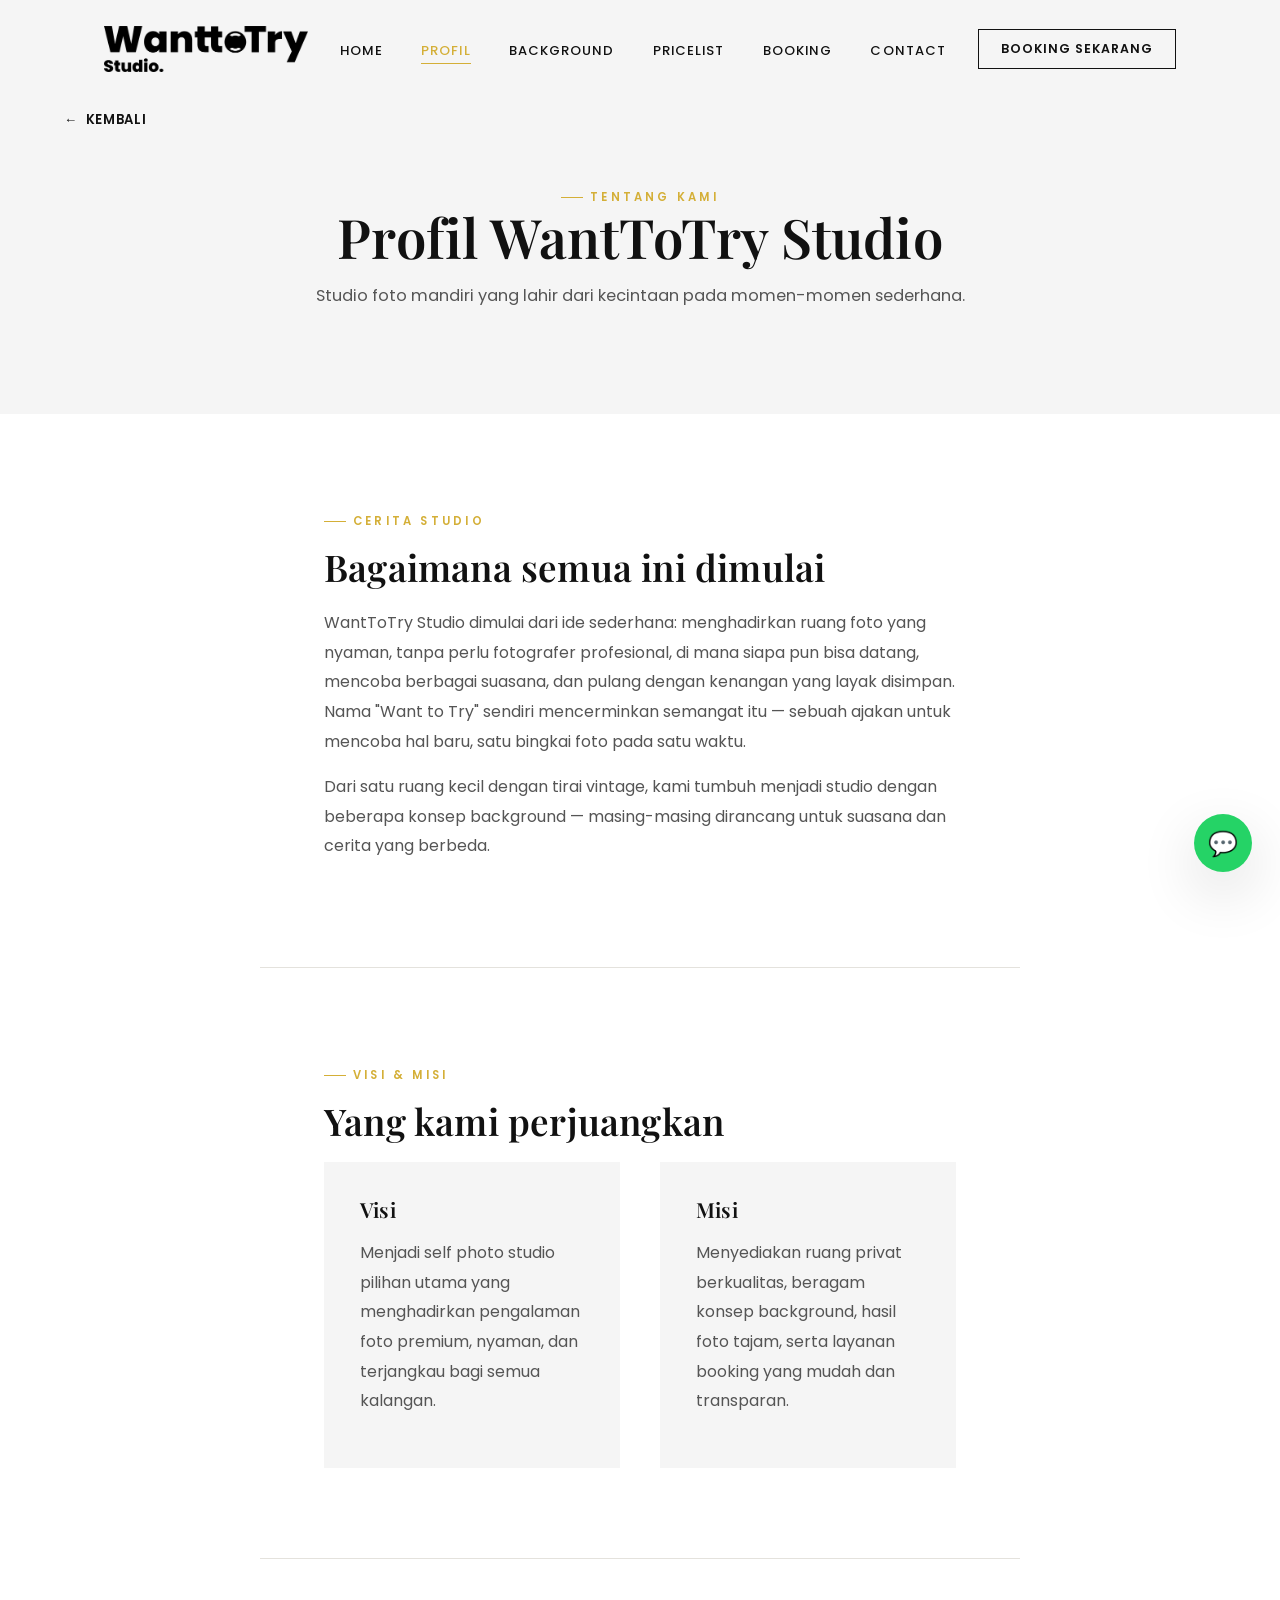
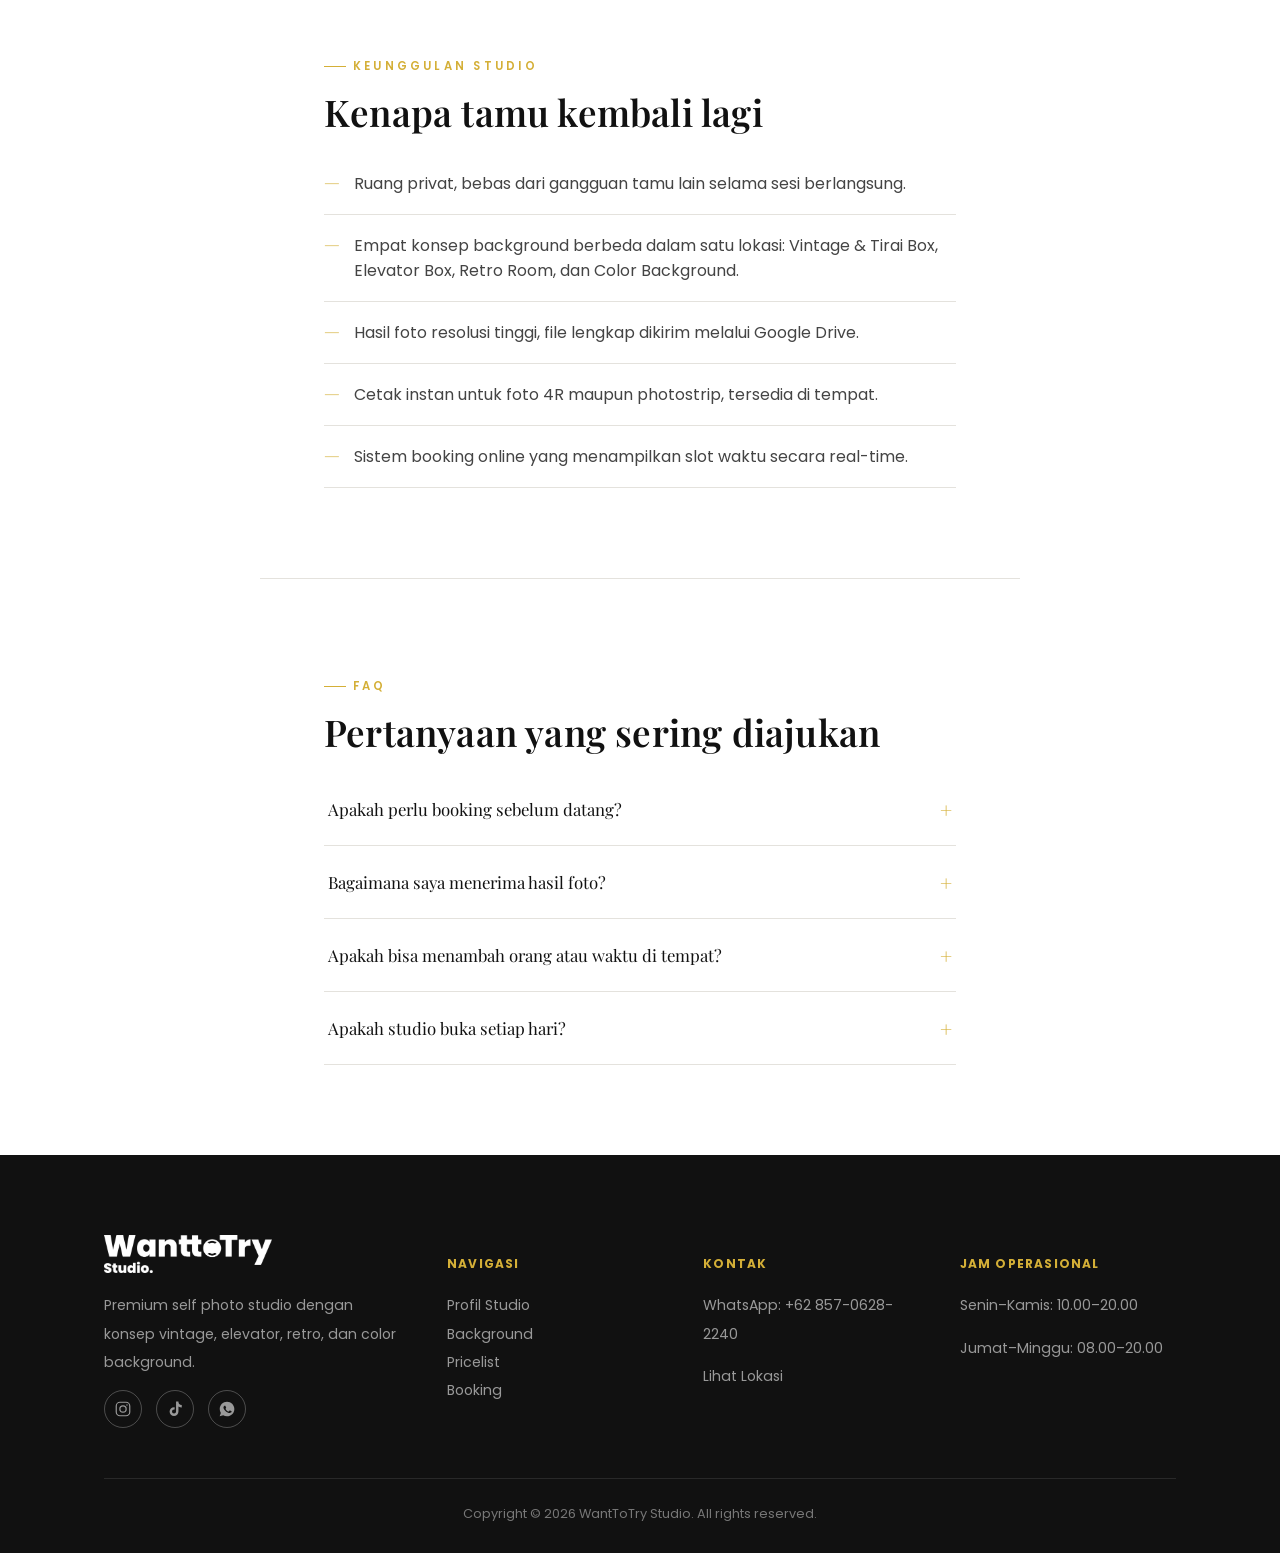
<file: profil.html>
<!DOCTYPE html>
<html lang="id">
<head>
<meta charset="UTF-8">
<meta name="viewport" content="width=device-width, initial-scale=1.0">
<title>Profil Studio — WantToTry Studio</title>
<meta name="description" content="Kenali WantToTry Studio: cerita, visi, misi, dan keunggulan kami sebagai self photo studio premium.">
<link rel="icon" href="images/logo/logo-120.png">
<link rel="preconnect" href="https://fonts.googleapis.com">
<link href="https://fonts.googleapis.com/css2?family=Playfair+Display:wght@500;600;700&family=Poppins:wght@300;400;500;600;700&display=swap" rel="stylesheet">
<link rel="stylesheet" href="css/style.css">
</head>
<body>

<div id="loading-screen"><div class="loader-aperture"></div></div>
<div id="scroll-progress"></div>

<nav class="navbar">
  <div class="container">
    <a href="index.html" class="nav-logo"><img src="images/logo/logo-500.png" alt="WantToTry Studio"></a>
    <ul class="nav-links">
      <li><a href="index.html">Home</a></li>
      <li><a href="profil.html">Profil</a></li>
      <li><a href="background.html">Background</a></li>
      <li><a href="pricelist.html">Pricelist</a></li>
      <li><a href="booking.html">Booking</a></li>
      <li><a href="contact.html">Contact</a></li>
    </ul>
    <a href="booking.html" class="nav-cta">Booking Sekarang</a>
    <button class="hamburger" aria-label="Menu"><span></span><span></span><span></span></button>
  </div>
</nav>
<div class="mobile-menu">
  <a href="index.html">Home</a>
  <a href="profil.html">Profil</a>
  <a href="background.html">Background</a>
  <a href="pricelist.html">Pricelist</a>
  <a href="booking.html">Booking</a>
  <a href="contact.html">Contact</a>
</div>

<section class="page-hero">
  <a href="index.html" class="back-link"><span>←</span> Kembali</a>
  <div class="container">
    <span class="eyebrow">Tentang Kami</span>
    <h1>Profil WantToTry Studio</h1>
    <p>Studio foto mandiri yang lahir dari kecintaan pada momen-momen sederhana.</p>
  </div>
</section>

<div class="profile-block reveal">
  <span class="eyebrow">Cerita Studio</span>
  <h2>Bagaimana semua ini dimulai</h2>
  <p>WantToTry Studio dimulai dari ide sederhana: menghadirkan ruang foto yang nyaman, tanpa perlu fotografer profesional, di mana siapa pun bisa datang, mencoba berbagai suasana, dan pulang dengan kenangan yang layak disimpan. Nama "Want to Try" sendiri mencerminkan semangat itu — sebuah ajakan untuk mencoba hal baru, satu bingkai foto pada satu waktu.</p>
  <p>Dari satu ruang kecil dengan tirai vintage, kami tumbuh menjadi studio dengan beberapa konsep background — masing-masing dirancang untuk suasana dan cerita yang berbeda.</p>
</div>

<div class="profile-block reveal">
  <span class="eyebrow">Visi &amp; Misi</span>
  <h2>Yang kami perjuangkan</h2>
  <div class="vm-grid">
    <div class="vm-card">
      <h3>Visi</h3>
      <p>Menjadi self photo studio pilihan utama yang menghadirkan pengalaman foto premium, nyaman, dan terjangkau bagi semua kalangan.</p>
    </div>
    <div class="vm-card">
      <h3>Misi</h3>
      <p>Menyediakan ruang privat berkualitas, beragam konsep background, hasil foto tajam, serta layanan booking yang mudah dan transparan.</p>
    </div>
  </div>
</div>

<div class="profile-block reveal">
  <span class="eyebrow">Keunggulan Studio</span>
  <h2>Kenapa tamu kembali lagi</h2>
  <ul class="feature-list">
    <li><span>—</span> Ruang privat, bebas dari gangguan tamu lain selama sesi berlangsung.</li>
    <li><span>—</span> Empat konsep background berbeda dalam satu lokasi: Vintage &amp; Tirai Box, Elevator Box, Retro Room, dan Color Background.</li>
    <li><span>—</span> Hasil foto resolusi tinggi, file lengkap dikirim melalui Google Drive.</li>
    <li><span>—</span> Cetak instan untuk foto 4R maupun photostrip, tersedia di tempat.</li>
    <li><span>—</span> Sistem booking online yang menampilkan slot waktu secara real-time.</li>
  </ul>
</div>

<div class="profile-block reveal">
  <span class="eyebrow">FAQ</span>
  <h2>Pertanyaan yang sering diajukan</h2>

  <div class="faq-item">
    <button class="faq-q">Apakah perlu booking sebelum datang? <span class="plus">+</span></button>
    <div class="faq-a"><p>Sangat disarankan. Booking online membantu kami menyiapkan ruangan dan memastikan Anda mendapatkan jam yang diinginkan, terutama di akhir pekan.</p></div>
  </div>
  <div class="faq-item">
    <button class="faq-q">Bagaimana saya menerima hasil foto? <span class="plus">+</span></button>
    <div class="faq-a"><p>Seluruh file foto dalam resolusi tinggi akan dikirimkan melalui tautan Google Drive setelah sesi selesai.</p></div>
  </div>
  <div class="faq-item">
    <button class="faq-q">Apakah bisa menambah orang atau waktu di tempat? <span class="plus">+</span></button>
    <div class="faq-a"><p>Bisa. Tambahan waktu dikenakan Rp10.000 per 5 menit dan tambahan orang Rp10.000 per orang, mengikuti kapasitas ruangan yang dipilih.</p></div>
  </div>
  <div class="faq-item">
    <button class="faq-q">Apakah studio buka setiap hari? <span class="plus">+</span></button>
    <div class="faq-a"><p>Studio buka setiap hari. Senin–Kamis pukul 10.00–20.00, Jumat–Minggu pukul 08.00–20.00.</p></div>
  </div>
</div>

<footer>
  <div class="container">
    <div class="footer-grid">
      <div class="footer-col">
        <img src="images/logo/logo-500.png" alt="WantToTry Studio" class="footer-logo">
        <p>Premium self photo studio dengan konsep vintage, elevator, retro, dan color background.</p>
        <div class="footer-socials">
          <a href="https://www.instagram.com/wanttotry.studio?igsh=MXI4M2NrdXlnMGhnbw==" target="_blank" rel="noopener" aria-label="Instagram"><svg viewBox="0 0 24 24" width="18" height="18" fill="none" stroke="currentColor" stroke-width="1.6"><rect x="3" y="3" width="18" height="18" rx="5"/><circle cx="12" cy="12" r="4.2"/><circle cx="17.3" cy="6.7" r="0.9" fill="currentColor" stroke="none"/></svg></a>
          <a href="https://www.tiktok.com/@wanttotry.studio?_r=1&_t=ZS-98ULoUIKTWD" target="_blank" rel="noopener" aria-label="TikTok"><svg viewBox="0 0 24 24" width="18" height="18" fill="currentColor"><path d="M16.6 2h-3.2v13.4c0 1.5-1.2 2.7-2.7 2.7a2.7 2.7 0 0 1-2.7-2.7 2.7 2.7 0 0 1 2.7-2.7c.28 0 .55.04.8.12v-3.2a5.9 5.9 0 0 0-.8-.06 5.9 5.9 0 0 0-5.9 5.9 5.9 5.9 0 0 0 5.9 5.9 5.9 5.9 0 0 0 5.9-5.9V8.5a7.6 7.6 0 0 0 4.4 1.4V6.7a4.5 4.5 0 0 1-4.4-4.7Z"/></svg></a>
          <a href="https://wa.me/6285706282240" target="_blank" rel="noopener" aria-label="WhatsApp"><svg viewBox="0 0 24 24" width="18" height="18" fill="currentColor"><path d="M12 2.2C6.6 2.2 2.3 6.5 2.3 11.9c0 1.9.5 3.7 1.5 5.3L2.2 21.8l4.7-1.5a9.7 9.7 0 0 0 5.1 1.4c5.4 0 9.8-4.3 9.8-9.8 0-5.4-4.4-9.7-9.8-9.7Zm5.7 13.9c-.2.6-1.3 1.2-1.8 1.3-.5.1-1 .1-1.6-.1-.4-.1-.9-.3-1.5-.6-2.6-1.1-4.3-3.8-4.5-4-.1-.2-1-1.4-1-2.6 0-1.3.7-1.9.9-2.1.2-.2.5-.3.7-.3h.5c.1 0 .4 0 .6.4.2.6.8 1.9.8 2 .1.1.1.3 0 .5l-.3.4c-.1.2-.3.3-.4.5-.1.2-.3.3-.1.6.2.3.7 1.2 1.5 1.9 1 .9 1.9 1.2 2.2 1.4.3.1.4.1.6-.1.2-.2.7-.8.9-1.1.2-.3.4-.2.6-.1.3.1 1.6.7 1.9.9.3.1.4.2.5.3.1.2.1.7-.1 1.3Z"/></svg></a>
        </div>
      </div>
      <div class="footer-col">
        <h5>Navigasi</h5>
        <a href="profil.html">Profil Studio</a>
        <a href="background.html">Background</a>
        <a href="pricelist.html">Pricelist</a>
        <a href="booking.html">Booking</a>
      </div>
      <div class="footer-col">
        <h5>Kontak</h5>
        <p>WhatsApp: +62 857-0628-2240</p>
        <a href="contact.html">Lihat Lokasi</a>
      </div>
      <div class="footer-col">
        <h5>Jam Operasional</h5>
        <p>Senin–Kamis: 10.00–20.00</p>
        <p>Jumat–Minggu: 08.00–20.00</p>
      </div>
    </div>
    <div class="footer-bottom">Copyright © <span id="year"></span> WantToTry Studio. All rights reserved.</div>
  </div>
</footer>

<a href="#" class="float-wa" aria-label="Chat WhatsApp">💬</a>
<button class="back-to-top" aria-label="Kembali ke atas">↑</button>

<script src="js/config.js"></script>
<script src="js/script.js"></script>
<script>document.getElementById("year").textContent = new Date().getFullYear();</script>
</body>
</html>
</file>
<file: css/style.css>
/* ==========================================================================
   WantToTry Studio — Stylesheet
   Design tokens: white / near-black / soft grey / gold accent
   Display: Playfair Display   Body: Poppins   Utility: Poppins (upper, tracked)
   Signature motif: the aperture ring from the logo — a thin circle that
   opens/closes on scroll and frames imagery throughout the site.
   ========================================================================== */

/* ---------- Tokens ---------- */
:root{
  --c-white:#FFFFFF;
  --c-black:#111111;
  --c-grey:#F5F5F5;
  --c-grey-line:#E4E2DD;
  --c-gold:#D4AF37;
  --c-gold-soft:#E9D9A8;

  --f-display:'Playfair Display', serif;
  --f-body:'Poppins', sans-serif;

  --container:1200px;
  --gutter:clamp(20px, 5vw, 64px);

  --ease:cubic-bezier(.22,.68,0,1);
  --dur-s:.35s;
  --dur-m:.7s;
  --dur-l:1.1s;

  --radius-s:2px;
  --shadow-1:0 10px 40px rgba(17,17,17,.08);
  --shadow-2:0 20px 60px rgba(17,17,17,.14);
}

*,*::before,*::after{box-sizing:border-box;}
html{scroll-behavior:smooth;}
@media (prefers-reduced-motion: reduce){
  html{scroll-behavior:auto;}
  *,*::before,*::after{animation-duration:.001ms !important; animation-iteration-count:1 !important; transition-duration:.001ms !important; scroll-behavior:auto !important;}
}

body{
  margin:0;
  font-family:var(--f-body);
  color:var(--c-black);
  background:var(--c-white);
  -webkit-font-smoothing:antialiased;
  overflow-x:hidden;
}

img{max-width:100%;display:block;}
a{color:inherit;text-decoration:none;}
ul{list-style:none;margin:0;padding:0;}
button{font-family:inherit;cursor:pointer;}
input,select,textarea{font-family:inherit;}

h1,h2,h3,h4{
  font-family:var(--f-display);
  font-weight:600;
  margin:0;
  letter-spacing:.2px;
  line-height:1.15;
}

.container{
  max-width:var(--container);
  margin:0 auto;
  padding:0 var(--gutter);
}

.eyebrow{
  font-size:.72rem;
  letter-spacing:.28em;
  text-transform:uppercase;
  color:var(--c-gold);
  font-weight:600;
  display:inline-flex;
  align-items:center;
  gap:.6em;
}
.eyebrow::before{
  content:'';
  width:22px;height:1px;
  background:var(--c-gold);
  display:inline-block;
}

section{position:relative;}

/* focus visibility */
a:focus-visible, button:focus-visible, input:focus-visible, textarea:focus-visible, select:focus-visible{
  outline:2px solid var(--c-gold);
  outline-offset:3px;
}

/* ---------- Loading screen ---------- */
#loading-screen{
  position:fixed; inset:0; z-index:9999;
  background:var(--c-white);
  display:flex; align-items:center; justify-content:center;
  transition:opacity var(--dur-m) var(--ease), visibility var(--dur-m) var(--ease);
}
#loading-screen.hidden{opacity:0; visibility:hidden; pointer-events:none;}
.loader-aperture{
  width:64px;height:64px;border-radius:50%;
  border:1px solid var(--c-black);
  position:relative;
  animation:aperture-spin 1.4s linear infinite;
}
.loader-aperture::before{
  content:'';
  position:absolute; inset:14px;
  border-radius:50%;
  background:var(--c-gold);
  animation:aperture-pulse 1.4s ease-in-out infinite;
}
@keyframes aperture-spin{to{transform:rotate(360deg);}}
@keyframes aperture-pulse{0%,100%{transform:scale(.6);opacity:.5;}50%{transform:scale(1);opacity:1;}}

/* ---------- Scroll progress ---------- */
#scroll-progress{
  position:fixed; top:0; left:0; height:2px;
  background:var(--c-gold);
  z-index:1001;
  width:0%;
  transition:width .1s linear;
}

/* ---------- Navbar ---------- */
.navbar{
  position:fixed; top:0; left:0; right:0; z-index:900;
  background:rgba(255,255,255,0);
  transition:background var(--dur-s) var(--ease), box-shadow var(--dur-s) var(--ease), padding var(--dur-s) var(--ease);
  padding:26px 0;
}
.navbar.scrolled{
  background:rgba(255,255,255,.92);
  backdrop-filter:blur(10px);
  box-shadow:0 1px 0 var(--c-grey-line);
  padding:14px 0;
}
.navbar .container{
  display:flex; align-items:center; justify-content:space-between;
}
.nav-logo{display:flex; align-items:center; gap:10px;}
.nav-logo img{height:46px; width:auto;}
.nav-links{display:flex; gap:2.4rem;}
.nav-links a{
  font-size:.82rem; letter-spacing:.08em; text-transform:uppercase;
  font-weight:500; position:relative; padding:4px 0;
}
.nav-links a::after{
  content:''; position:absolute; left:0; bottom:0; height:1px; width:0;
  background:var(--c-gold); transition:width var(--dur-s) var(--ease);
}
.nav-links a:hover::after, .nav-links a.active::after{width:100%;}
.nav-links a.active{color:var(--c-gold);}
.nav-cta{
  border:1px solid var(--c-black); padding:10px 22px; font-size:.78rem;
  letter-spacing:.08em; text-transform:uppercase; font-weight:600;
  transition:all var(--dur-s) var(--ease);
}
.nav-cta:hover{background:var(--c-black); color:var(--c-white);}
.hamburger{
  display:none; flex-direction:column; gap:5px; background:none; border:none; padding:6px; z-index:1000;
}
.hamburger span{width:26px; height:1.5px; background:var(--c-black); transition:all var(--dur-s) var(--ease);}
.hamburger.open span:nth-child(1){transform:translateY(6.5px) rotate(45deg);}
.hamburger.open span:nth-child(2){opacity:0;}
.hamburger.open span:nth-child(3){transform:translateY(-6.5px) rotate(-45deg);}

.mobile-menu{
  position:fixed; inset:0; background:var(--c-white); z-index:899;
  display:flex; flex-direction:column; align-items:center; justify-content:center; gap:2rem;
  transform:translateY(-100%); transition:transform var(--dur-m) var(--ease);
}
.mobile-menu.open{transform:translateY(0);}
.mobile-menu a{font-family:var(--f-display); font-size:1.6rem;}

@media (max-width:860px){
  .nav-links, .nav-cta{display:none;}
  .hamburger{display:flex;}
}

/* ---------- Buttons ---------- */
.btn{
  display:inline-flex; align-items:center; justify-content:center; gap:.6em;
  padding:16px 34px; font-size:.8rem; letter-spacing:.1em; text-transform:uppercase;
  font-weight:600; border:1px solid transparent; transition:all var(--dur-s) var(--ease);
  cursor:pointer; white-space:nowrap;
}
.btn-primary{background:var(--c-black); color:var(--c-white); border-color:var(--c-black);}
.btn-primary:hover{background:var(--c-gold); border-color:var(--c-gold); color:var(--c-black); transform:translateY(-2px);}
.btn-outline{background:transparent; color:var(--c-black); border-color:var(--c-black);}
.btn-outline:hover{background:var(--c-black); color:var(--c-white); transform:translateY(-2px);}
.btn-gold{background:var(--c-gold); color:var(--c-black); border-color:var(--c-gold);}
.btn-gold:hover{background:var(--c-black); border-color:var(--c-black); color:var(--c-white); transform:translateY(-2px);}
.btn-block{width:100%;}

.hero-actions{display:flex; gap:16px; flex-wrap:wrap;}

/* ---------- Page hero (sub pages) ---------- */
.page-hero{
  padding:180px 0 90px;
  text-align:center;
  background:var(--c-grey);
  position:relative;
}
.page-hero h1{font-size:clamp(2.2rem, 5vw, 3.4rem);}
.page-hero p{margin-top:14px; color:#555; font-size:1.02rem;}
.back-link{
  position:absolute; top:110px; left:var(--gutter);
  display:inline-flex; align-items:center; gap:8px;
  font-size:.82rem; letter-spacing:.05em; text-transform:uppercase; font-weight:600;
}
.back-link span{transition:transform var(--dur-s) var(--ease);}
.back-link:hover span{transform:translateX(-5px);}

/* ---------- Home Hero ---------- */
.hero{
  min-height:100svh;
  display:flex; flex-direction:column; align-items:center; justify-content:center;
  text-align:center; position:relative; padding:140px var(--gutter) 80px;
  background:var(--c-white);
  overflow:hidden;
}
.hero-aperture{
  position:absolute; top:50%; left:50%; transform:translate(-50%,-50%);
  width:min(900px, 140vw); height:min(900px,140vw);
  border:1px solid var(--c-grey-line); border-radius:50%;
  opacity:.6;
}
.hero-aperture::before{
  content:''; position:absolute; inset:60px; border:1px solid var(--c-grey-line); border-radius:50%;
}
.hero-logo{
  width:min(880px, 90vw);
  margin:0 auto 34px;
  position:relative; z-index:2;
  animation:hero-logo-in 1.2s var(--ease) both;
}
@keyframes hero-logo-in{from{opacity:0; transform:scale(.94) translateY(14px);} to{opacity:1; transform:scale(1) translateY(0);}}
.hero-title{
  font-size:clamp(2.4rem, 6vw, 4.6rem);
  position:relative; z-index:2;
  animation:fade-up var(--dur-l) var(--ease) both; animation-delay:.15s;
}
.hero-subtitle{
  margin-top:16px; font-size:1.05rem; letter-spacing:.06em; text-transform:uppercase; color:#666;
  position:relative; z-index:2;
  animation:fade-up var(--dur-l) var(--ease) both; animation-delay:.3s;
}
.hero-actions{
  margin-top:44px; position:relative; z-index:2; justify-content:center;
  animation:fade-up var(--dur-l) var(--ease) both; animation-delay:.45s;
}
.scroll-cue{
  position:absolute; bottom:34px; left:50%; transform:translateX(-50%);
  font-size:.7rem; letter-spacing:.2em; text-transform:uppercase; color:#999;
  display:flex; flex-direction:column; align-items:center; gap:10px;
}
.scroll-cue .line{width:1px; height:34px; background:#ccc; overflow:hidden; position:relative;}
.scroll-cue .line::after{
  content:''; position:absolute; top:-100%; left:0; width:100%; height:100%; background:var(--c-gold);
  animation:cue-drop 1.8s ease-in-out infinite;
}
@keyframes cue-drop{0%{top:-100%;}100%{top:100%;}}

/* ---------- Fade / reveal animation ---------- */
.reveal{opacity:0; transform:translateY(30px); transition:opacity var(--dur-m) var(--ease), transform var(--dur-m) var(--ease);}
.reveal.in{opacity:1; transform:translateY(0);}
.reveal-zoom{opacity:0; transform:scale(.92); transition:opacity var(--dur-m) var(--ease), transform var(--dur-m) var(--ease);}
.reveal-zoom.in{opacity:1; transform:scale(1);}
.stagger .reveal:nth-child(1){transition-delay:0s;}
.stagger .reveal:nth-child(2){transition-delay:.08s;}
.stagger .reveal:nth-child(3){transition-delay:.16s;}
.stagger .reveal:nth-child(4){transition-delay:.24s;}
.stagger .reveal:nth-child(5){transition-delay:.32s;}

/* ---------- Section heading ---------- */
.section-head{text-align:center; max-width:640px; margin:0 auto 56px;}
.section-head h2{font-size:clamp(1.9rem, 4vw, 2.6rem); margin-top:14px;}
.section-head p{margin-top:14px; color:#666;}

.section{padding:110px 0;}
.section-alt{background:var(--c-grey);}

/* ---------- Why us cards ---------- */
.why-grid{
  display:grid; grid-template-columns:repeat(5, 1fr); gap:1px;
  background:var(--c-grey-line); border:1px solid var(--c-grey-line);
}
.why-card{
  background:var(--c-white); padding:44px 26px; text-align:center;
  transition:background var(--dur-s) var(--ease), transform var(--dur-s) var(--ease);
}
.why-card:hover{background:var(--c-black); color:var(--c-white); transform:translateY(-4px); z-index:2;}
.why-icon{
  width:52px; height:52px; margin:0 auto 20px; border-radius:50%;
  border:1px solid var(--c-gold); display:flex; align-items:center; justify-content:center;
  color:var(--c-gold); font-size:1.3rem;
}
.why-card h3{font-size:1.02rem; font-family:var(--f-body); font-weight:600; letter-spacing:.02em;}
.why-card p{font-size:.85rem; color:#777; margin-top:8px;}
.why-card:hover p{color:#ccc;}

@media (max-width:960px){.why-grid{grid-template-columns:repeat(2,1fr);}}
@media (max-width:520px){.why-grid{grid-template-columns:1fr;}}

/* ---------- Background preview strip ---------- */
.preview-strip{
  display:grid; grid-template-columns:repeat(4,1fr); gap:18px;
}
.preview-item{
  aspect-ratio:2/3; overflow:hidden; position:relative; background:var(--c-grey);
}
.preview-item img{width:100%; height:100%; object-fit:cover; transition:transform var(--dur-l) var(--ease);}
.preview-item:hover img{transform:scale(1.08);}
.preview-item .cap{
  position:absolute; left:0; bottom:0; right:0; padding:16px 18px;
  background:linear-gradient(transparent, rgba(0,0,0,.55));
  color:#fff; font-size:.82rem; letter-spacing:.05em; text-transform:uppercase; font-weight:600;
}
@media (max-width:900px){.preview-strip{grid-template-columns:repeat(2,1fr);}}

.section-cta{text-align:center; margin-top:52px;}

/* ---------- Profil page ---------- */
.profile-block{
  max-width:760px; margin:0 auto; padding:90px var(--gutter);
}
.profile-block + .profile-block{border-top:1px solid var(--c-grey-line);}
.profile-block .eyebrow{margin-bottom:16px;}
.profile-block h2{font-size:clamp(1.7rem,3.6vw,2.3rem); margin-bottom:20px;}
.profile-block p{color:#555; line-height:1.85; font-size:1rem;}
.vm-grid{display:grid; grid-template-columns:1fr 1fr; gap:40px;}
@media (max-width:700px){.vm-grid{grid-template-columns:1fr;}}
.vm-card{padding:36px; background:var(--c-grey);}
.vm-card h3{font-family:var(--f-display); font-size:1.3rem; margin-bottom:12px;}
.vm-card p{color:#555;}
.feature-list li{
  display:flex; gap:14px; padding:18px 0; border-bottom:1px solid var(--c-grey-line); color:#444;
}
.feature-list li span{color:var(--c-gold); font-family:var(--f-display); font-style:italic;}

.faq-item{border-bottom:1px solid var(--c-grey-line);}
.faq-q{
  width:100%; text-align:left; background:none; border:none; padding:22px 4px;
  display:flex; justify-content:space-between; align-items:center;
  font-family:var(--f-display); font-size:1.05rem; color:var(--c-black);
}
.faq-q .plus{transition:transform var(--dur-s) var(--ease); color:var(--c-gold); font-size:1.3rem;}
.faq-item.open .faq-q .plus{transform:rotate(45deg);}
.faq-a{max-height:0; overflow:hidden; transition:max-height var(--dur-s) var(--ease);}
.faq-a p{padding:0 4px 22px; color:#666; line-height:1.7;}

/* ---------- Background gallery page ---------- */
.gallery-category{padding:70px 0;}
.gallery-category + .gallery-category{border-top:1px solid var(--c-grey-line);}
.cat-head{display:flex; align-items:baseline; justify-content:space-between; margin-bottom:34px; flex-wrap:wrap; gap:10px;}
.cat-head h2{font-size:1.7rem;}
.cat-head .count{font-size:.78rem; letter-spacing:.1em; text-transform:uppercase; color:#999;}
.gallery-grid{display:grid; gap:18px;}
.gallery-grid.cols-2{grid-template-columns:repeat(2,1fr);}
.gallery-grid.cols-1{grid-template-columns:1fr; max-width:420px;}
.gallery-grid.cols-4{grid-template-columns:repeat(2,1fr);}
.gallery-photo{
  aspect-ratio:2/3; overflow:hidden; cursor:pointer; position:relative; background:var(--c-grey);
}
.gallery-photo img{width:100%; height:100%; object-fit:cover; transition:transform var(--dur-m) var(--ease);}
.gallery-photo:hover img{transform:scale(1.06);}
.gallery-photo::after{
  content:'+'; position:absolute; inset:0; display:flex; align-items:center; justify-content:center;
  font-size:2.2rem; color:#fff; background:rgba(17,17,17,0); transition:background var(--dur-s) var(--ease); opacity:0;
}
.gallery-photo:hover::after{background:rgba(17,17,17,.35); opacity:1;}

/* Lightbox */
.lightbox{
  position:fixed; inset:0; background:rgba(17,17,17,.94); z-index:1100;
  display:flex; align-items:center; justify-content:center; opacity:0; visibility:hidden;
  transition:opacity var(--dur-s) var(--ease), visibility var(--dur-s) var(--ease);
}
.lightbox.open{opacity:1; visibility:visible;}
.lightbox img{max-width:88vw; max-height:82vh; object-fit:contain; box-shadow:var(--shadow-2);}
.lightbox-close{
  position:absolute; top:28px; right:34px; color:#fff; font-size:2rem; background:none; border:none;
}
.lightbox-nav{
  position:absolute; top:50%; transform:translateY(-50%); color:#fff; background:none; border:none; font-size:2.4rem; padding:10px 18px;
}
.lightbox-prev{left:10px;} .lightbox-next{right:10px;}

/* ---------- Pricelist ---------- */
.price-category{padding:70px 0;}
.price-category + .price-category{border-top:1px solid var(--c-grey-line);}
.price-layout{display:grid; grid-template-columns:230px 1fr; gap:34px; align-items:start;}
.price-layout-wide{grid-template-columns:300px 1fr;}
.price-photo{aspect-ratio:2/3; overflow:hidden; background:var(--c-grey); position:sticky; top:120px;}
.price-photo img{width:100%; height:100%; object-fit:cover;}
.price-photo-double{
  aspect-ratio:auto; display:grid; grid-template-columns:1fr 1fr; gap:8px;
  background:none;
}
.price-photo-double img{aspect-ratio:2/3; height:auto;}
@media (max-width:760px){
  .price-layout{grid-template-columns:1fr;}
  .price-layout-wide{grid-template-columns:1fr;}
  .price-photo{aspect-ratio:2/3; max-width:220px; margin:0 auto; position:static;}
  .price-photo-double{aspect-ratio:auto; max-width:320px; margin:0 auto; position:static;}
}
.price-grid{display:grid; grid-template-columns:repeat(2,1fr); gap:26px;}
@media (max-width:760px){.price-grid{grid-template-columns:1fr;}}
.price-card{
  border:1px solid var(--c-grey-line); padding:38px 34px; position:relative;
  transition:box-shadow var(--dur-s) var(--ease), transform var(--dur-s) var(--ease), border-color var(--dur-s) var(--ease);
}
.price-card:hover{box-shadow:var(--shadow-1); transform:translateY(-4px); border-color:var(--c-gold);}
.price-card.featured{border-color:var(--c-gold);}
.price-card.featured::before{
  content:'Populer'; position:absolute; top:-13px; left:34px; background:var(--c-gold); color:#111;
  font-size:.68rem; letter-spacing:.08em; text-transform:uppercase; font-weight:700; padding:5px 12px;
}
.price-card h3{font-size:1.2rem; letter-spacing:.03em;}
.price-amount{font-family:var(--f-display); font-size:2.2rem; margin:14px 0 22px; color:var(--c-black);}
.price-amount sup{font-size:.9rem; color:#999; font-family:var(--f-body); margin-left:6px;}
.price-card ul li{
  display:flex; gap:10px; padding:9px 0; color:#555; font-size:.92rem; border-top:1px solid var(--c-grey-line);
}
.price-card ul li:first-child{border-top:none;}
.price-card ul li::before{content:'—'; color:var(--c-gold); flex:none;}
.price-card .btn{margin-top:24px;}

.addon-table{width:100%; border-collapse:collapse; margin-top:10px;}
.addon-table th, .addon-table td{
  padding:16px 10px; text-align:left; border-bottom:1px solid var(--c-grey-line); font-size:.94rem;
}
.addon-table th{font-size:.72rem; letter-spacing:.1em; text-transform:uppercase; color:#999; font-weight:600;}
.addon-table td:last-child, .addon-table th:last-child{text-align:right; color:var(--c-gold); font-weight:600;}

/* ---------- Booking ---------- */
.booking-wrap{display:grid; grid-template-columns:1.1fr .9fr; gap:60px; align-items:flex-start;}
@media (max-width:960px){.booking-wrap{grid-template-columns:1fr;}}
.form-group{margin-bottom:22px;}
.form-group label{display:block; font-size:.76rem; letter-spacing:.08em; text-transform:uppercase; font-weight:600; margin-bottom:9px; color:#444;}
.form-group input, .form-group select, .form-group textarea{
  width:100%; padding:14px 16px; border:1px solid var(--c-grey-line); background:var(--c-white);
  font-size:.95rem; transition:border-color var(--dur-s) var(--ease);
}
.form-group input:focus, .form-group select:focus, .form-group textarea:focus{border-color:var(--c-gold); outline:none;}
.form-row{display:grid; grid-template-columns:1fr 1fr; gap:20px;}
@media (max-width:520px){.form-row{grid-template-columns:1fr;}}
.slot-grid{display:grid; grid-template-columns:repeat(4,1fr); gap:8px; margin-top:8px;}
@media (max-width:520px){.slot-grid{grid-template-columns:repeat(3,1fr);}}
.slot{
  border:1px solid var(--c-grey-line); padding:9px 4px; text-align:center; font-size:.78rem; background:var(--c-white);
  transition:all var(--dur-s) var(--ease);
}
.slot:hover:not(.disabled){border-color:var(--c-gold);}
.slot.selected{background:var(--c-black); color:#fff; border-color:var(--c-black);}
.slot.disabled{color:#ccc; text-decoration:line-through; cursor:not-allowed; background:var(--c-grey);}
.form-note{font-size:.82rem; color:#888; margin-top:10px;}
.bg-preview{
  display:flex; align-items:center; gap:16px; margin-bottom:22px; padding:14px;
  background:var(--c-grey); border:1px solid var(--c-grey-line);
  animation:fade-up var(--dur-s) var(--ease) both;
}
.bg-preview-images{display:flex; gap:8px;}
.bg-preview-images img{width:76px; aspect-ratio:2/3; object-fit:cover; flex:none; background:#fff;}
.bg-preview span{font-size:.85rem; color:#555; letter-spacing:.02em;}
.form-msg{padding:14px 16px; font-size:.88rem; margin-top:18px; display:none;}
.form-msg.show{display:block;}
.form-msg.success{background:#eef7ee; color:#2b6e2b; border:1px solid #bfe3bf;}
.form-msg.error{background:#fbeaea; color:#a12727; border:1px solid #f0c2c2;}
.form-msg.closed{background:var(--c-grey); color:#777; border:1px solid var(--c-grey-line);}

.booking-summary{
  background:var(--c-black); color:#fff; padding:44px 36px; position:sticky; top:120px;
}
.booking-summary h3{font-family:var(--f-display); font-size:1.3rem; margin-bottom:22px;}
.summary-row{display:flex; justify-content:space-between; padding:12px 0; border-bottom:1px solid rgba(255,255,255,.12); font-size:.9rem;}
.summary-row span:first-child{color:#999;}
.summary-total{display:flex; justify-content:space-between; padding-top:20px; font-family:var(--f-display); font-size:1.5rem;}
.summary-total span:last-child{color:var(--c-gold);}

/* ---------- Admin ---------- */
.admin-login{
  min-height:100svh; display:flex; align-items:center; justify-content:center; background:var(--c-grey); padding:20px;
}
.admin-login-card{
  background:#fff; padding:52px 44px; width:100%; max-width:400px; box-shadow:var(--shadow-1); text-align:center;
}
.admin-login-card img{height:34px; margin:0 auto 26px;}
.admin-login-card h1{font-size:1.5rem; margin-bottom:26px;}
.admin-error{color:#a12727; font-size:.85rem; margin-top:14px; display:none;}
.admin-error.show{display:block;}

.admin-shell{display:none; min-height:100vh; background:var(--c-grey);}
.admin-shell.active{display:block;}
.admin-topbar{
  background:var(--c-black); color:#fff; padding:18px var(--gutter); display:flex; align-items:center; justify-content:space-between;
}
.admin-topbar img{height:26px;}
.admin-logout{font-size:.78rem; letter-spacing:.06em; text-transform:uppercase; border:1px solid rgba(255,255,255,.4); padding:8px 18px;}
.admin-body{padding:44px var(--gutter);}
.admin-toolbar{display:flex; gap:16px; flex-wrap:wrap; margin-bottom:26px; align-items:center; justify-content:space-between;}
.admin-toolbar .filters{display:flex; gap:12px; flex-wrap:wrap;}
.admin-toolbar input, .admin-toolbar select{
  padding:11px 14px; border:1px solid var(--c-grey-line); background:#fff; font-size:.88rem;
}
.admin-stats{display:grid; grid-template-columns:repeat(4,1fr); gap:16px; margin-bottom:30px;}
@media (max-width:760px){.admin-stats{grid-template-columns:repeat(2,1fr);}}
.stat-card{background:#fff; padding:24px; text-align:center;}
.stat-card .num{font-family:var(--f-display); font-size:2rem; color:var(--c-gold);}
.stat-card .lbl{font-size:.75rem; letter-spacing:.06em; text-transform:uppercase; color:#777; margin-top:6px;}

.table-wrap{background:#fff; overflow-x:auto; box-shadow:var(--shadow-1);}
table.bookings{width:100%; border-collapse:collapse; min-width:920px;}
table.bookings th, table.bookings td{padding:14px 16px; text-align:left; font-size:.85rem; border-bottom:1px solid var(--c-grey-line); white-space:nowrap;}
table.bookings th{font-size:.7rem; letter-spacing:.08em; text-transform:uppercase; color:#999; background:var(--c-grey);}
.status-pill{padding:4px 12px; border-radius:20px; font-size:.72rem; font-weight:600; letter-spacing:.03em; text-transform:uppercase;}
.status-pending{background:#fff4d9; color:#9a7300;}
.status-confirmed{background:#e2f3e2; color:#2b6e2b;}
.status-done{background:#e5e5f5; color:#4b4b9a;}
.status-cancelled{background:#fbe6e6; color:#a12727;}
.row-actions{display:flex; gap:8px;}
.row-actions select{padding:6px 8px; font-size:.78rem; border:1px solid var(--c-grey-line);}
.row-actions button{border:none; background:none; color:#a12727; font-size:.78rem; text-decoration:underline;}
.empty-state{padding:60px; text-align:center; color:#999;}

/* ---------- Contact ---------- */
.contact-grid{display:grid; grid-template-columns:1fr 1fr; gap:50px;}
@media (max-width:860px){.contact-grid{grid-template-columns:1fr;}}
.contact-card{display:flex; gap:18px; padding:26px 0; border-bottom:1px solid var(--c-grey-line);}
.contact-icon{
  width:46px; height:46px; border-radius:50%; border:1px solid var(--c-gold); color:var(--c-gold);
  display:flex; align-items:center; justify-content:center; flex:none; font-size:1.1rem;
}
.contact-card h4{font-size:.95rem; margin-bottom:4px;}
.contact-card p, .contact-card a{color:#666; font-size:.9rem;}
.map-embed{width:100%; height:100%; min-height:380px; border:0; filter:grayscale(20%);}

/* ---------- Footer ---------- */
footer{background:var(--c-black); color:#ddd; padding:80px 0 30px;}
.footer-grid{display:grid; grid-template-columns:1.4fr 1fr 1fr 1fr; gap:40px; padding-bottom:50px; border-bottom:1px solid rgba(255,255,255,.1);}
@media (max-width:820px){.footer-grid{grid-template-columns:1fr 1fr;}}
.footer-logo{height:38px; margin-bottom:18px; filter:brightness(0) invert(1);}
.footer-col h5{font-size:.75rem; letter-spacing:.1em; text-transform:uppercase; color:var(--c-gold); margin-bottom:18px;}
.footer-col p, .footer-col a{color:#999; font-size:.88rem; line-height:2; display:block;}
.footer-col a:hover{color:#fff;}
.footer-socials{display:flex; gap:14px; margin-top:6px;}
.footer-socials a{
  width:38px; height:38px; border:1px solid rgba(255,255,255,.25); border-radius:50%;
  display:flex; align-items:center; justify-content:center; transition:all var(--dur-s) var(--ease);
}
.footer-socials a:hover{background:var(--c-gold); border-color:var(--c-gold); color:#111;}
.footer-bottom{padding-top:26px; text-align:center; font-size:.8rem; color:#777;}

/* ---------- Floating buttons ---------- */
.float-wa{
  position:fixed; bottom:28px; right:28px; z-index:500; width:58px; height:58px; border-radius:50%;
  background:#25D366; color:#fff; display:flex; align-items:center; justify-content:center; font-size:1.5rem;
  box-shadow:var(--shadow-2); transition:transform var(--dur-s) var(--ease);
}
.float-wa:hover{transform:scale(1.08);}
.back-to-top{
  position:fixed; bottom:28px; right:96px; z-index:500; width:46px; height:46px; border-radius:50%;
  background:var(--c-black); color:#fff; display:flex; align-items:center; justify-content:center;
  opacity:0; visibility:hidden; transform:translateY(10px);
  transition:all var(--dur-s) var(--ease); border:none; font-size:1.1rem;
}
.back-to-top.show{opacity:1; visibility:visible; transform:translateY(0);}

@media (max-width:520px){
  .float-wa{width:50px; height:50px; right:18px; bottom:18px;}
  .back-to-top{width:40px; height:40px; right:78px; bottom:20px;}
}

/* ---------- Utility ---------- */
.text-center{text-align:center;}
.mt-40{margin-top:40px;}
.small-muted{color:#888; font-size:.85rem;}
</file>
